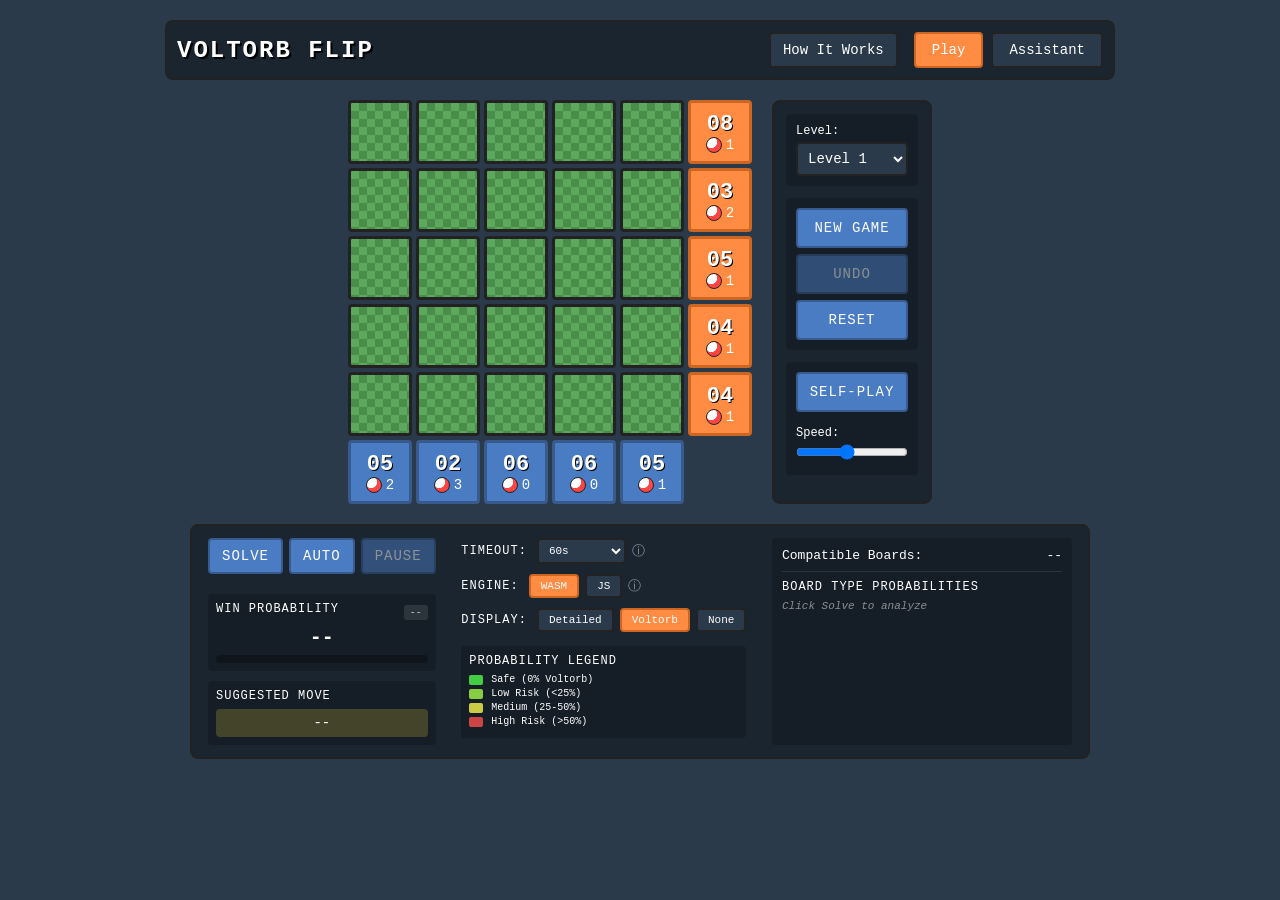
<file: docs/index.html>
<!DOCTYPE html>
<html lang="en">
<head>
    <meta charset="UTF-8">
    <meta name="viewport" content="width=device-width, initial-scale=1.0">
    <title>Voltorb Flip Solver</title>
    <link rel="stylesheet" href="css/style.css">
</head>
<body>
    <div class="container">
        <header>
            <h1>Voltorb Flip</h1>
            <div class="header-right">
                <a href="algorithm.html" class="header-link">How It Works</a>
                <div class="mode-toggle">
                    <button id="playModeBtn" class="mode-btn active">Play</button>
                    <button id="assistantModeBtn" class="mode-btn">Assistant</button>
                </div>
            </div>
        </header>

        <main>
            <div class="game-area">
                <!-- Game Board -->
                <div class="board-container">
                    <div class="board-grid">
                        <!-- 5x5 grid of tiles -->
                        <div class="tiles-area">
                            <!-- Tiles will be generated by JS -->
                        </div>

                        <!-- Column hints (bottom) -->
                        <div class="col-hints">
                            <!-- 5 column hint panels -->
                        </div>
                    </div>

                    <!-- Row hints (right side) -->
                    <div class="row-hints">
                        <!-- 5 row hint panels -->
                    </div>
                </div>

                <!-- Side Panel -->
                <div class="side-panel">
                    <div class="panel-section level-section">
                        <label for="levelSelect">Level:</label>
                        <select id="levelSelect">
                            <option value="1" selected>Level 1</option>
                            <option value="2">Level 2</option>
                            <option value="3">Level 3</option>
                            <option value="4">Level 4</option>
                            <option value="5">Level 5</option>
                            <option value="6">Level 6</option>
                            <option value="7">Level 7</option>
                            <option value="8">Level 8</option>
                        </select>
                    </div>

                    <div class="panel-section controls-section">
                        <button id="newGameAssistantBtn" class="control-btn">New Game</button>
                        <button id="undoBtn" class="control-btn" disabled>Undo</button>
                        <button id="resetBtn" class="control-btn">Reset</button>
                    </div>

                    <div class="panel-section selfplay-controls" style="display: none;">
                        <button id="selfPlayBtn" class="control-btn">Self-Play</button>
                        <div class="speed-control">
                            <label for="speedSlider">Speed:</label>
                            <input type="range" id="speedSlider" min="1" max="10" value="5">
                        </div>
                    </div>

                </div>
            </div>

            <!-- Solver Panel (below board) -->
            <div class="solver-panel">
                <div class="solver-panel-left">
                    <div class="solve-buttons">
                        <button id="solveBtn" class="control-btn solver-btn">Solve</button>
                        <button id="autoSolveBtn" class="control-btn solver-btn">Auto</button>
                        <button id="pauseBtn" class="control-btn solver-btn" disabled>Pause</button>
                    </div>

                    <div class="win-prob-section">
                        <div class="win-prob-header">
                            <div class="win-prob-label">Win Probability</div>
                            <div class="solver-status" id="solverStatus">--</div>
                        </div>
                        <div class="win-prob-value" id="winProbValue">--</div>
                        <div class="win-prob-bar">
                            <div class="win-prob-upper-fill" id="winProbUpperFill"></div>
                            <div class="win-prob-fill" id="winProbFill"></div>
                        </div>
                    </div>

                    <div class="suggestion-section">
                        <div class="suggestion-label">Suggested Move</div>
                        <div class="suggestion-value" id="suggestionValue">--</div>
                    </div>
                </div>

                <div class="solver-panel-center">
                    <div class="solver-settings-row">
                        <span class="prob-toggle-label">Timeout:</span>
                        <select id="timeoutSelect">
                            <option value="5000">5s</option>
                            <option value="10000">10s</option>
                            <option value="30000">30s</option>
                            <option value="60000" selected>60s</option>
                            <option value="120000">120s</option>
                            <option value="600000">No limit</option>
                        </select>
                        <span class="info-tooltip" data-tooltip="Maximum time the solver will search. Longer timeouts may find better moves on complex boards.">&#9432;</span>
                    </div>
                    <div class="backend-toggle">
                        <span class="prob-toggle-label">Engine:</span>
                        <button id="wasmBackendBtn" class="prob-toggle-btn active">WASM</button>
                        <button id="jsBackendBtn" class="prob-toggle-btn">JS</button>
                        <span id="wasmStatus" class="wasm-status"></span>
                        <span class="info-tooltip" data-tooltip="WASM compiles the C++ solver to run in your browser at near-native speed. JS is a pure JavaScript implementation. WASM is faster for most boards.">&#9432;</span>
                    </div>
                    <div class="prob-toggle">
                        <span class="prob-toggle-label">Display:</span>
                        <button id="probDetailedBtn" class="prob-toggle-btn">Detailed</button>
                        <button id="probVoltorbBtn" class="prob-toggle-btn active">Voltorb</button>
                        <button id="probNoneBtn" class="prob-toggle-btn">None</button>
                    </div>
                    <div class="legend-section" id="legendSection">
                        <div class="legend-title">Probability Legend</div>
                        <div class="legend-item">
                            <div class="legend-color safe"></div>
                            <span>Safe (0% Voltorb)</span>
                        </div>
                        <div class="legend-item">
                            <div class="legend-color low-risk"></div>
                            <span>Low Risk (&lt;25%)</span>
                        </div>
                        <div class="legend-item">
                            <div class="legend-color medium-risk"></div>
                            <span>Medium (25-50%)</span>
                        </div>
                        <div class="legend-item">
                            <div class="legend-color high-risk"></div>
                            <span>High Risk (&gt;50%)</span>
                        </div>
                    </div>
                </div>

                <div class="solver-panel-right">
                    <div class="solver-info-row">
                        <span>Compatible Boards:</span>
                        <span id="compatibleCount">--</span>
                    </div>
                    <div class="board-types-container">
                        <div class="board-types-label">Board Type Probabilities</div>
                        <div class="board-types-list" id="boardTypesList">
                            <!-- Board type probabilities will be populated by JS -->
                        </div>
                    </div>
                </div>
            </div>
        </main>

        <!-- Tile Input Modal -->
        <div class="modal" id="tileModal" style="display: none;">
            <div class="modal-content">
                <div class="modal-title">Reveal Tile</div>
                <div class="modal-buttons">
                    <button class="tile-value-btn voltorb" data-value="0">
                        <div class="voltorb-icon"></div>
                    </button>
                    <button class="tile-value-btn one" data-value="1">1</button>
                    <button class="tile-value-btn two" data-value="2">2</button>
                    <button class="tile-value-btn three" data-value="3">3</button>
                </div>
                <button class="modal-cancel" id="modalCancel">Cancel</button>
            </div>
        </div>

        <!-- Hint Edit Modal -->
        <div class="modal" id="hintModal" style="display: none;">
            <div class="modal-content">
                <div class="modal-title">Edit Hint</div>
                <div class="hint-inputs">
                    <div class="hint-input-group">
                        <label>Sum:</label>
                        <input type="number" id="hintSum" min="0" max="15" value="0">
                    </div>
                    <div class="hint-input-group">
                        <label>Voltorbs:</label>
                        <input type="number" id="hintVoltorbs" min="0" max="5" value="0">
                    </div>
                </div>
                <div class="modal-actions">
                    <button class="modal-ok" id="hintOk">OK</button>
                    <button class="modal-cancel" id="hintCancel">Cancel</button>
                </div>
            </div>
        </div>

        <!-- Game Over Modal -->
        <div class="modal" id="gameOverModal" style="display: none;">
            <div class="modal-content game-over">
                <div class="modal-title" id="gameOverTitle">Game Over</div>
                <div class="game-over-message" id="gameOverMessage"></div>
                <button class="control-btn" id="gameOverOk">OK</button>
            </div>
        </div>
    </div>

    <script type="module" src="js/app.js"></script>
</body>
</html>
</file>
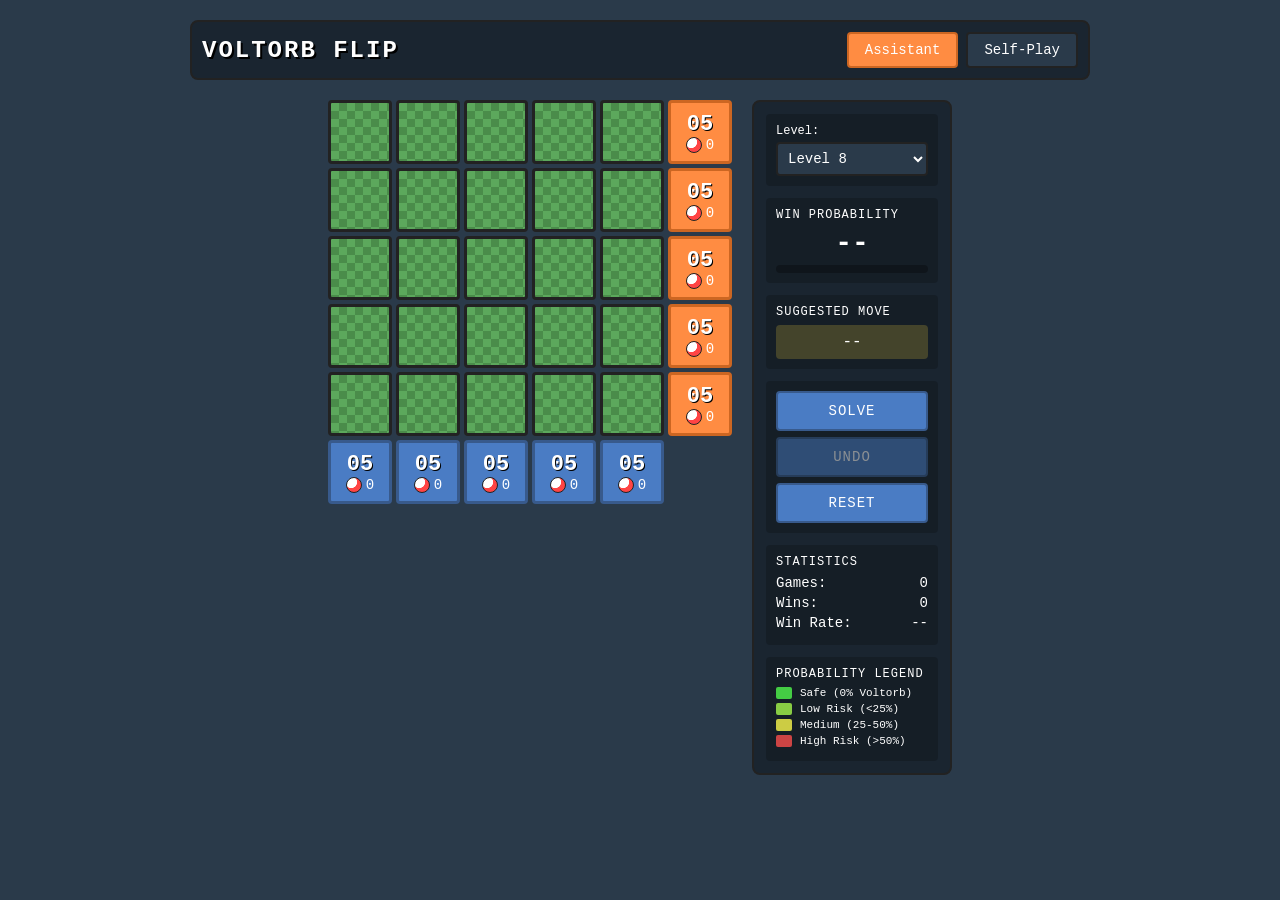
<file: web/index.html>
<!DOCTYPE html>
<html lang="en">
<head>
    <meta charset="UTF-8">
    <meta name="viewport" content="width=device-width, initial-scale=1.0">
    <title>Voltorb Flip Solver</title>
    <link rel="stylesheet" href="css/style.css">
</head>
<body>
    <div class="container">
        <header>
            <h1>Voltorb Flip</h1>
            <div class="mode-toggle">
                <button id="assistantModeBtn" class="mode-btn active">Assistant</button>
                <button id="selfPlayModeBtn" class="mode-btn">Self-Play</button>
            </div>
        </header>

        <main>
            <div class="game-area">
                <!-- Game Board -->
                <div class="board-container">
                    <div class="board-grid">
                        <!-- 5x5 grid of tiles -->
                        <div class="tiles-area">
                            <!-- Tiles will be generated by JS -->
                        </div>

                        <!-- Column hints (bottom) -->
                        <div class="col-hints">
                            <!-- 5 column hint panels -->
                        </div>
                    </div>

                    <!-- Row hints (right side) -->
                    <div class="row-hints">
                        <!-- 5 row hint panels -->
                    </div>
                </div>

                <!-- Side Panel -->
                <div class="side-panel">
                    <div class="panel-section level-section">
                        <label for="levelSelect">Level:</label>
                        <select id="levelSelect">
                            <option value="1">Level 1</option>
                            <option value="2">Level 2</option>
                            <option value="3">Level 3</option>
                            <option value="4">Level 4</option>
                            <option value="5">Level 5</option>
                            <option value="6">Level 6</option>
                            <option value="7">Level 7</option>
                            <option value="8" selected>Level 8</option>
                        </select>
                    </div>

                    <div class="panel-section win-prob-section">
                        <div class="win-prob-label">Win Probability</div>
                        <div class="win-prob-value" id="winProbValue">--</div>
                        <div class="win-prob-bar">
                            <div class="win-prob-fill" id="winProbFill"></div>
                        </div>
                    </div>

                    <div class="panel-section suggestion-section">
                        <div class="suggestion-label">Suggested Move</div>
                        <div class="suggestion-value" id="suggestionValue">--</div>
                    </div>

                    <div class="panel-section controls-section">
                        <button id="solveBtn" class="control-btn">Solve</button>
                        <button id="undoBtn" class="control-btn" disabled>Undo</button>
                        <button id="resetBtn" class="control-btn">Reset</button>
                    </div>

                    <div class="panel-section selfplay-controls" style="display: none;">
                        <button id="newGameBtn" class="control-btn">New Game</button>
                        <button id="playPauseBtn" class="control-btn">Play</button>
                        <div class="speed-control">
                            <label for="speedSlider">Speed:</label>
                            <input type="range" id="speedSlider" min="1" max="10" value="5">
                        </div>
                    </div>

                    <div class="panel-section stats-section">
                        <div class="stats-label">Statistics</div>
                        <div class="stats-row">
                            <span>Games:</span>
                            <span id="gamesPlayed">0</span>
                        </div>
                        <div class="stats-row">
                            <span>Wins:</span>
                            <span id="gamesWon">0</span>
                        </div>
                        <div class="stats-row">
                            <span>Win Rate:</span>
                            <span id="winRate">--</span>
                        </div>
                    </div>

                    <div class="panel-section legend-section">
                        <div class="legend-title">Probability Legend</div>
                        <div class="legend-item">
                            <div class="legend-color safe"></div>
                            <span>Safe (0% Voltorb)</span>
                        </div>
                        <div class="legend-item">
                            <div class="legend-color low-risk"></div>
                            <span>Low Risk (&lt;25%)</span>
                        </div>
                        <div class="legend-item">
                            <div class="legend-color medium-risk"></div>
                            <span>Medium (25-50%)</span>
                        </div>
                        <div class="legend-item">
                            <div class="legend-color high-risk"></div>
                            <span>High Risk (&gt;50%)</span>
                        </div>
                    </div>
                </div>
            </div>
        </main>

        <!-- Tile Input Modal -->
        <div class="modal" id="tileModal" style="display: none;">
            <div class="modal-content">
                <div class="modal-title">Reveal Tile</div>
                <div class="modal-buttons">
                    <button class="tile-value-btn voltorb" data-value="0">
                        <div class="voltorb-icon"></div>
                    </button>
                    <button class="tile-value-btn one" data-value="1">1</button>
                    <button class="tile-value-btn two" data-value="2">2</button>
                    <button class="tile-value-btn three" data-value="3">3</button>
                </div>
                <button class="modal-cancel" id="modalCancel">Cancel</button>
            </div>
        </div>

        <!-- Hint Edit Modal -->
        <div class="modal" id="hintModal" style="display: none;">
            <div class="modal-content">
                <div class="modal-title">Edit Hint</div>
                <div class="hint-inputs">
                    <div class="hint-input-group">
                        <label>Sum:</label>
                        <input type="number" id="hintSum" min="0" max="15" value="0">
                    </div>
                    <div class="hint-input-group">
                        <label>Voltorbs:</label>
                        <input type="number" id="hintVoltorbs" min="0" max="5" value="0">
                    </div>
                </div>
                <div class="modal-actions">
                    <button class="modal-ok" id="hintOk">OK</button>
                    <button class="modal-cancel" id="hintCancel">Cancel</button>
                </div>
            </div>
        </div>

        <!-- Game Over Modal -->
        <div class="modal" id="gameOverModal" style="display: none;">
            <div class="modal-content game-over">
                <div class="modal-title" id="gameOverTitle">Game Over</div>
                <div class="game-over-message" id="gameOverMessage"></div>
                <button class="control-btn" id="gameOverOk">OK</button>
            </div>
        </div>
    </div>

    <script type="module" src="js/app.js"></script>
</body>
</html>
</file>
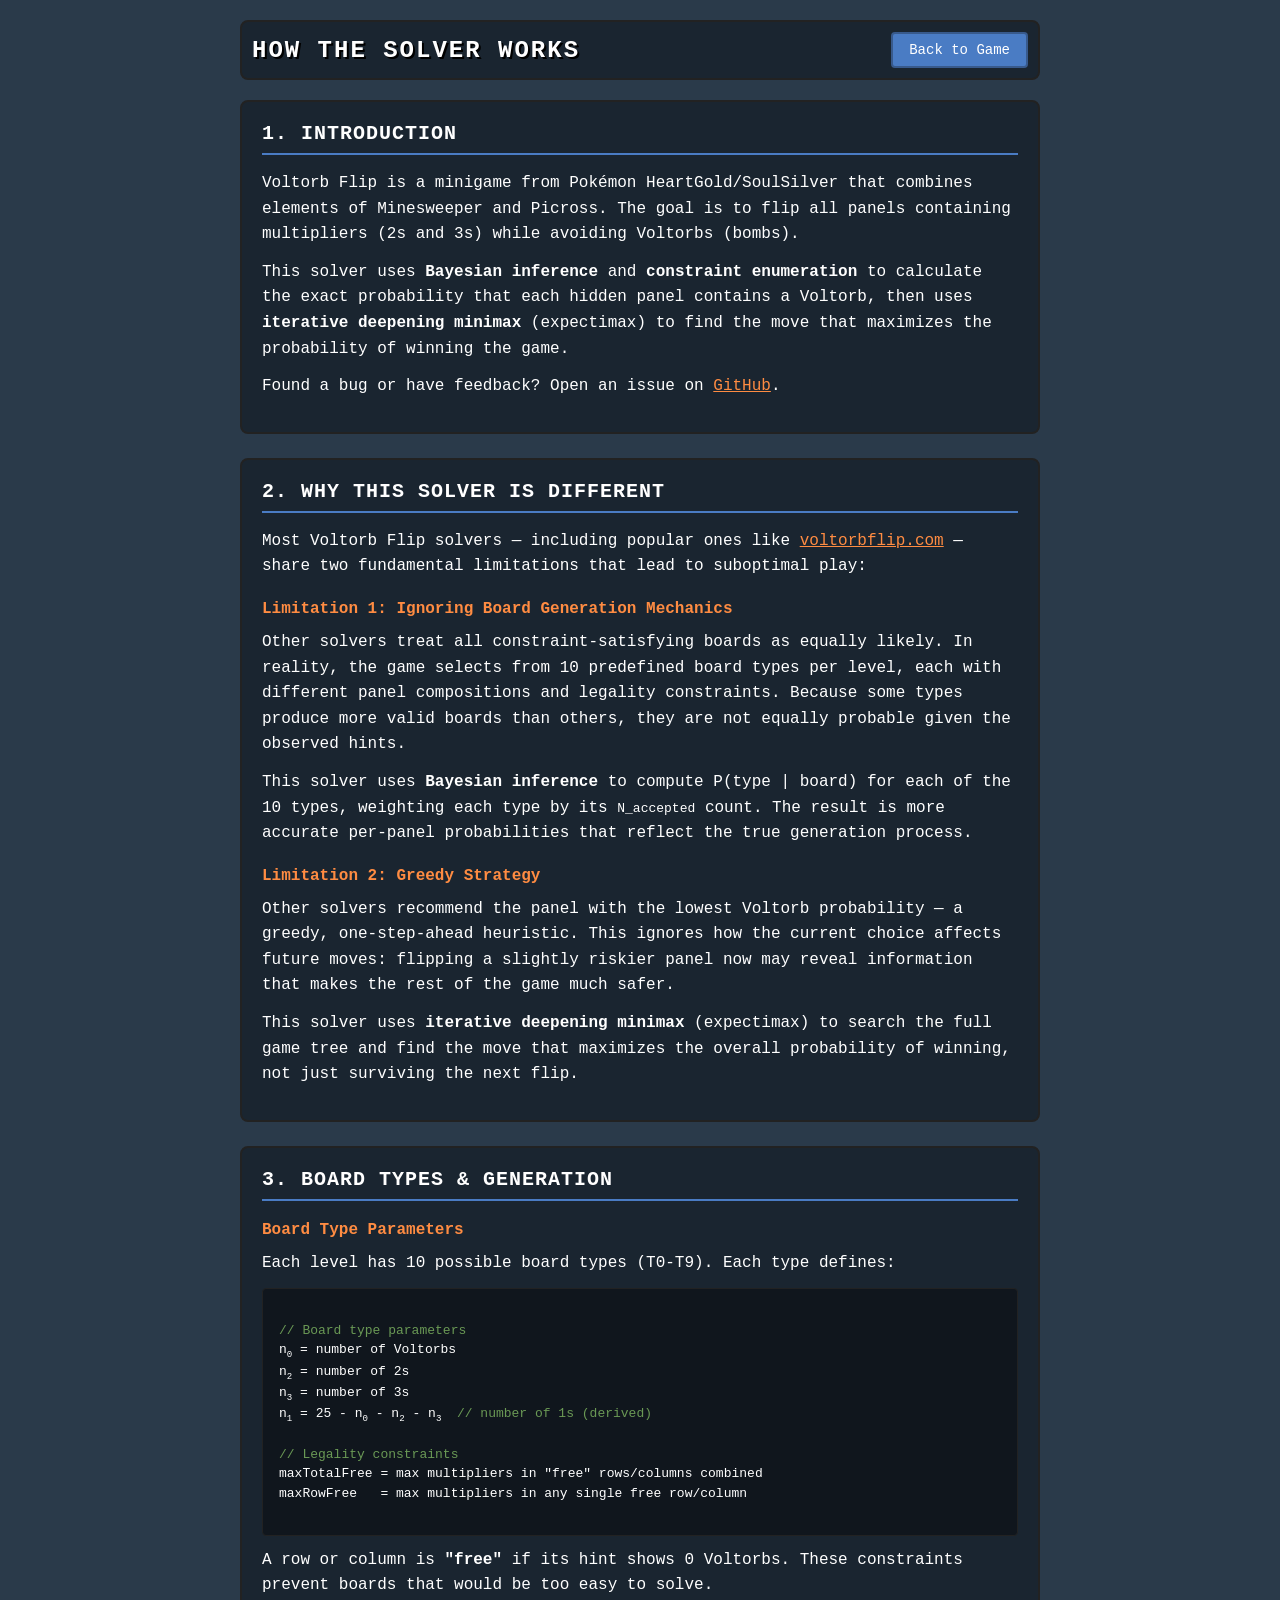
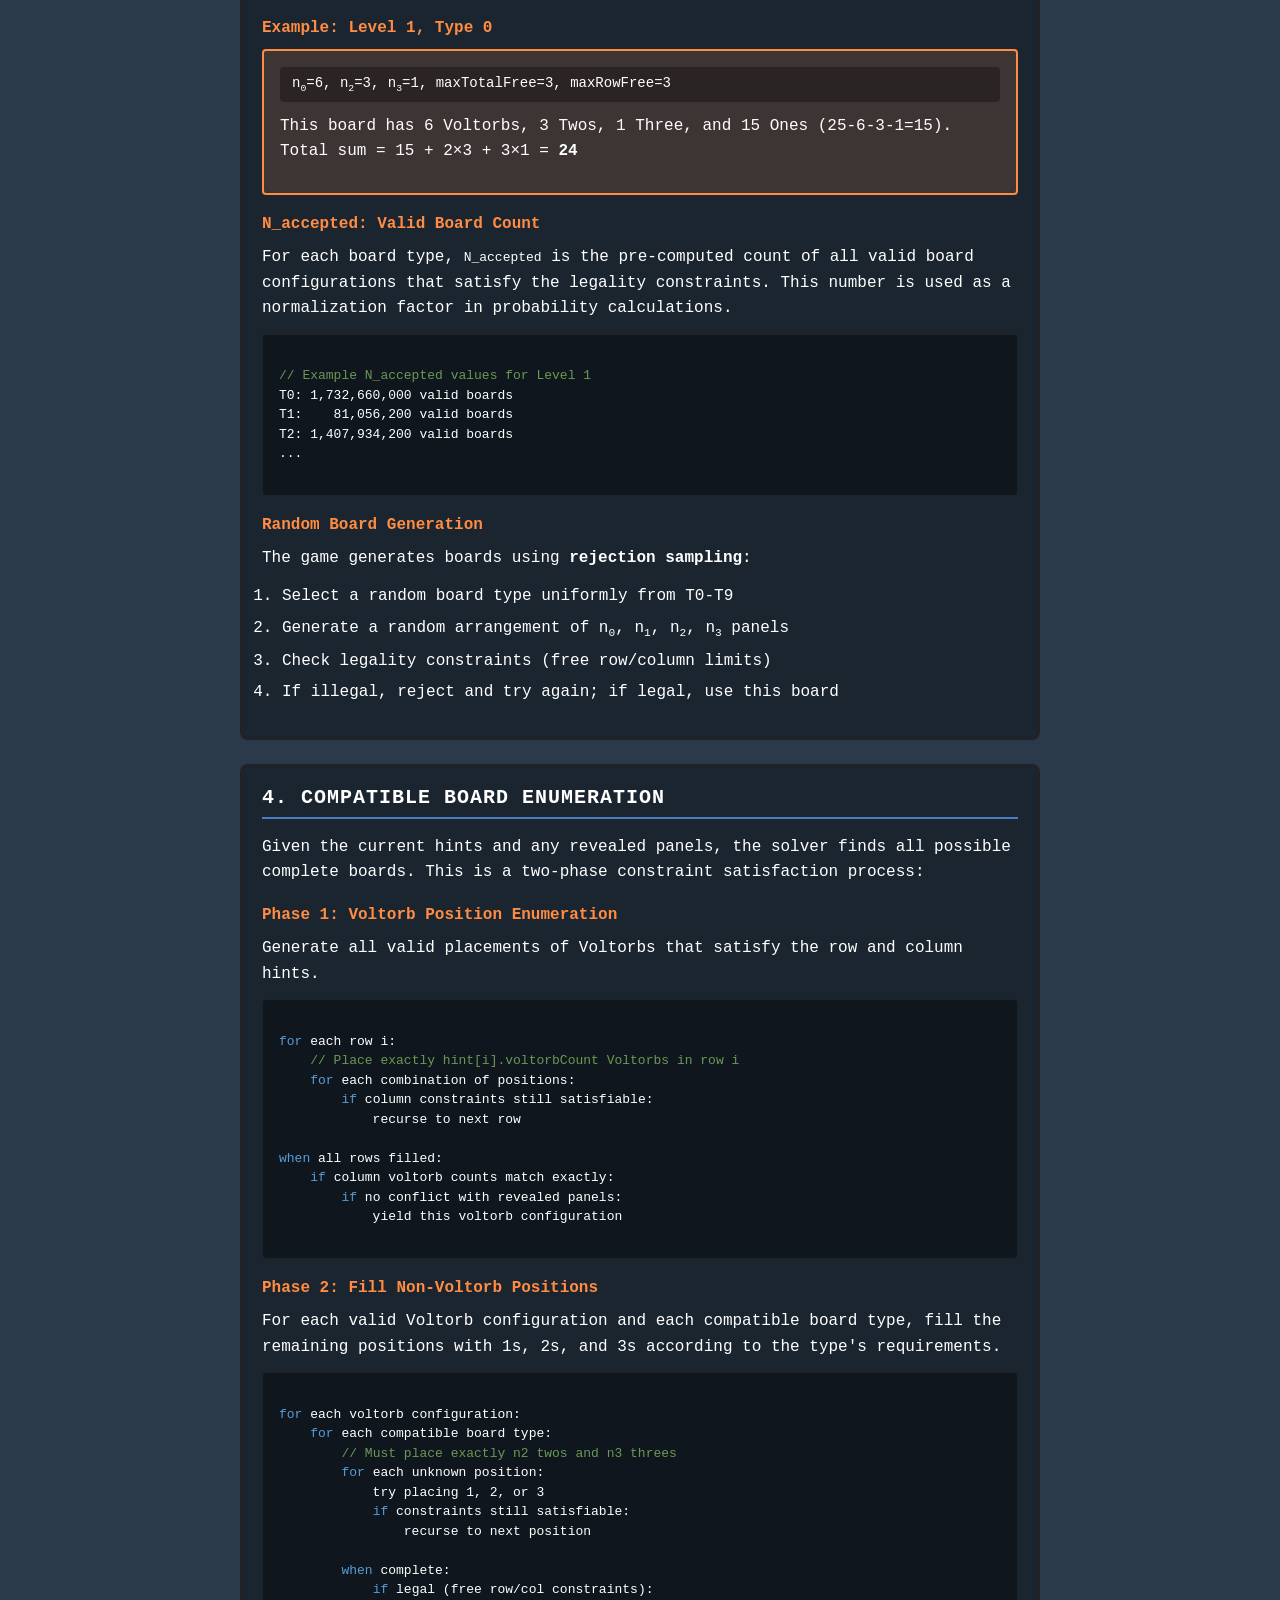
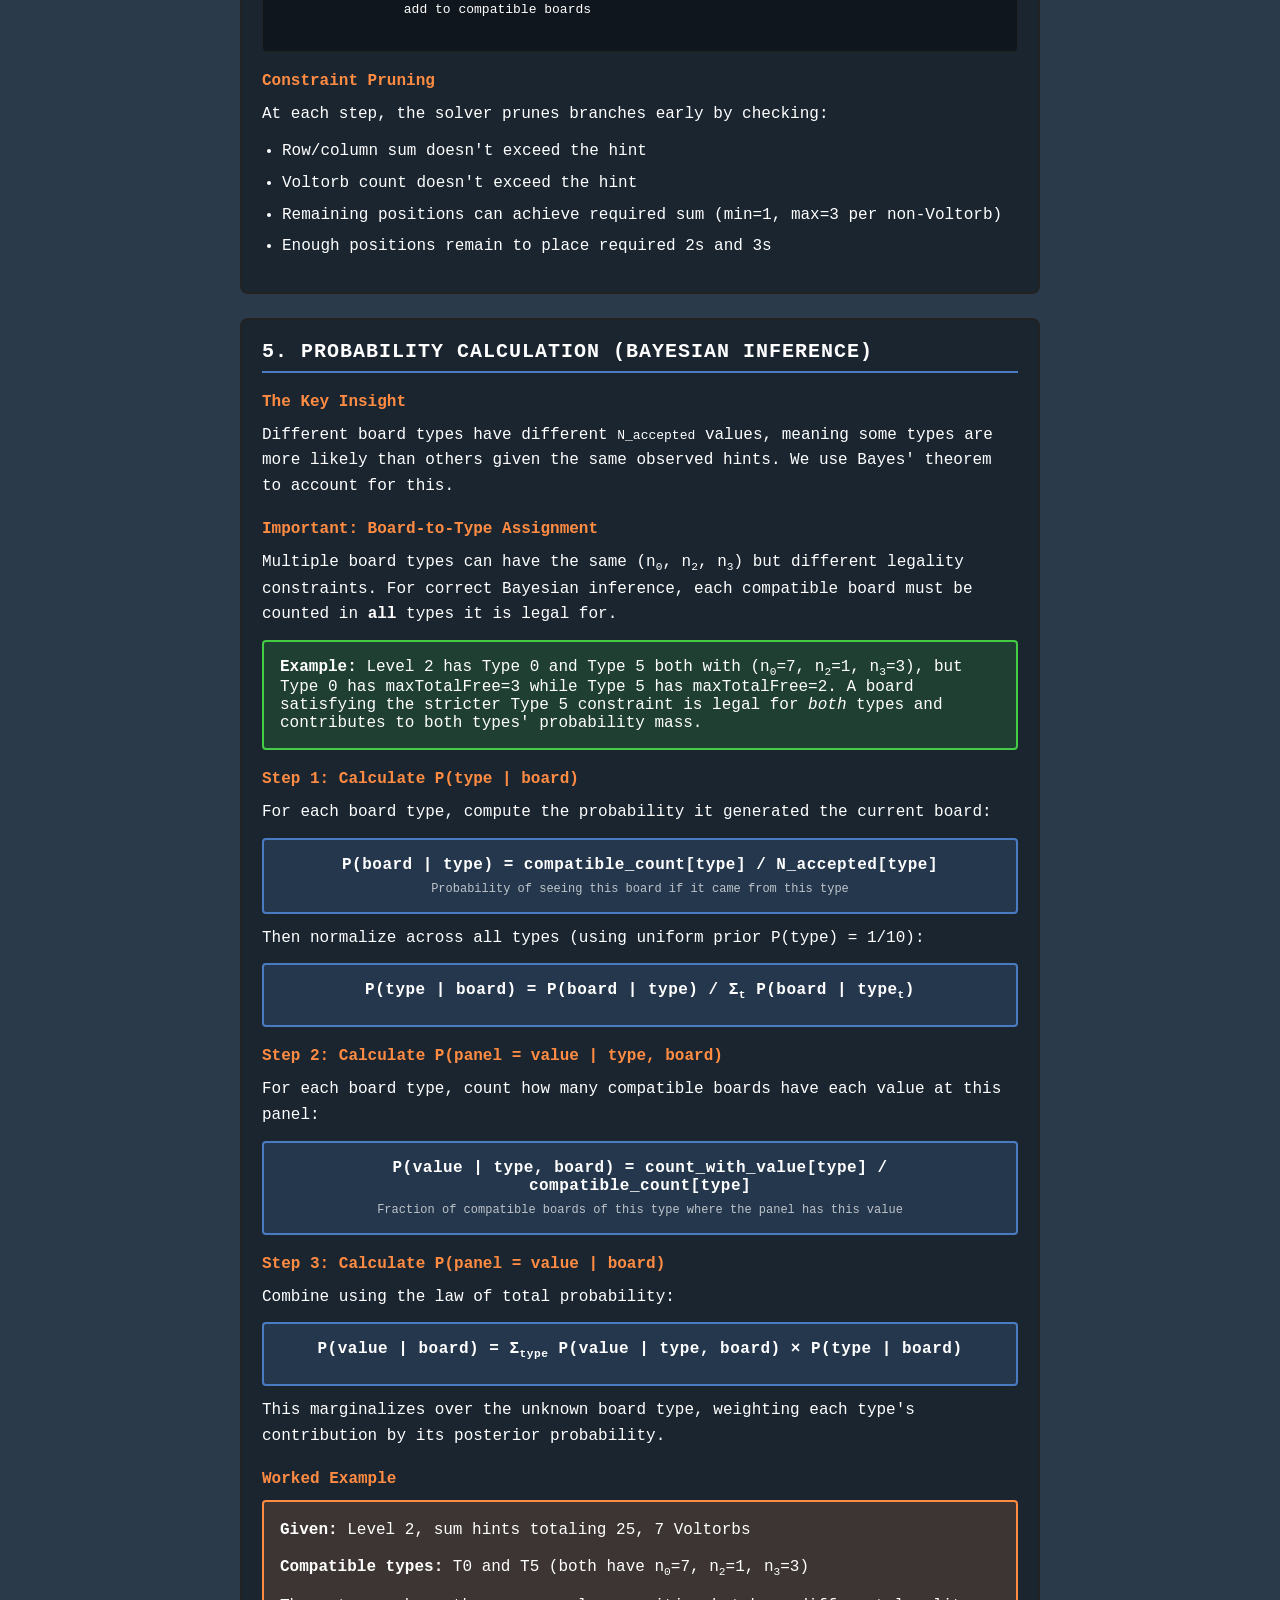
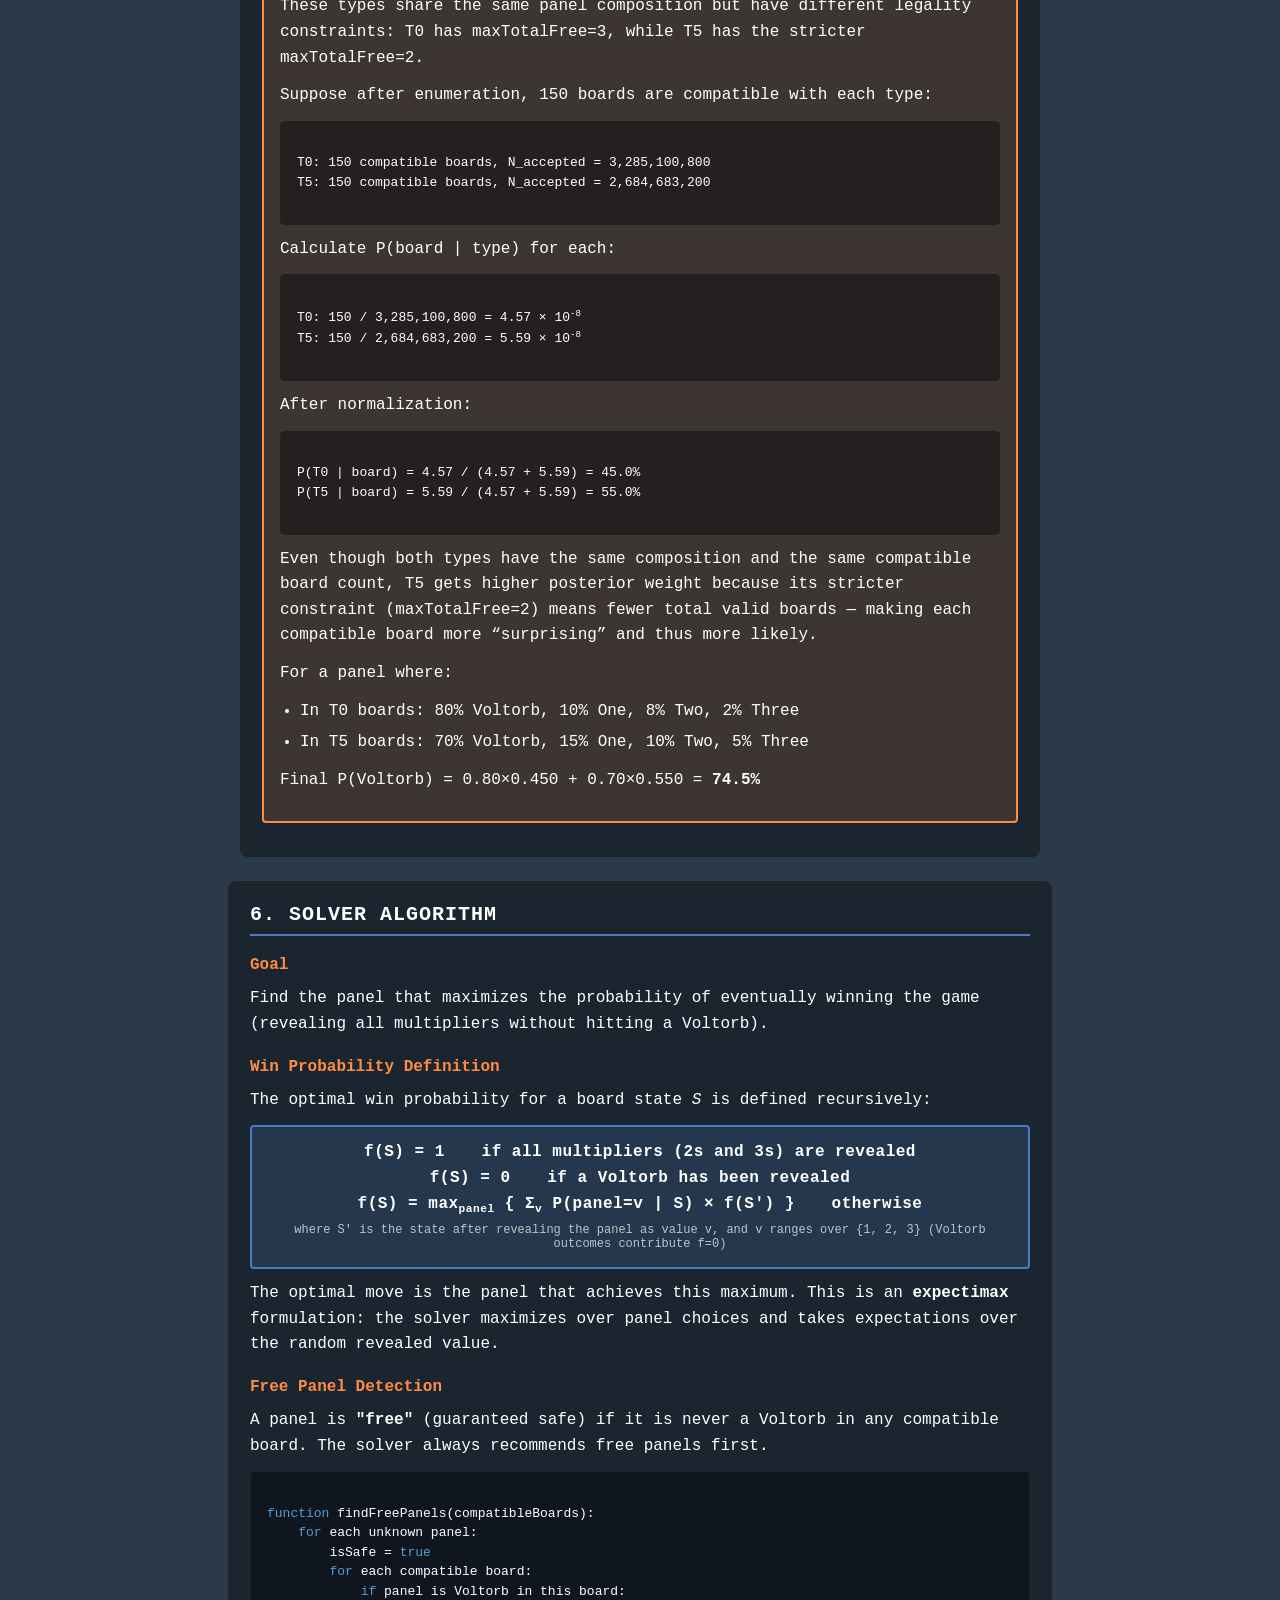
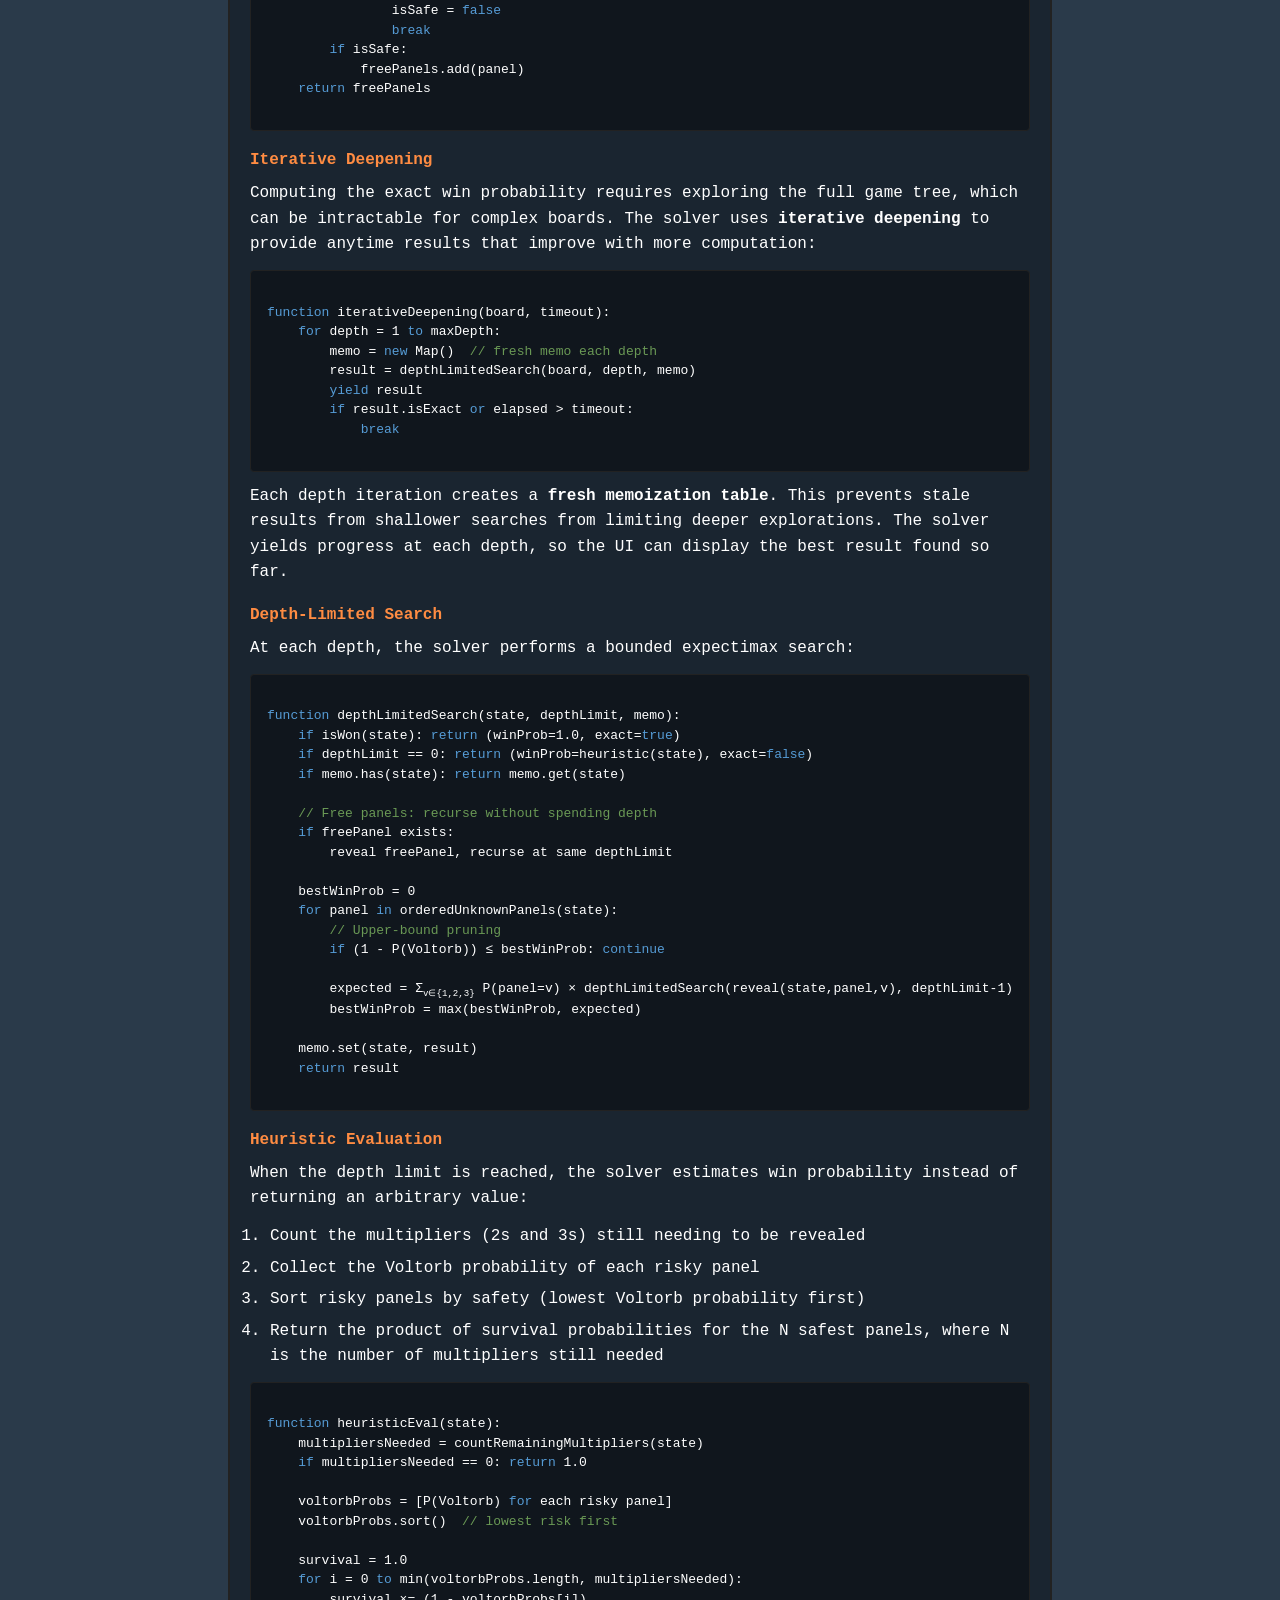
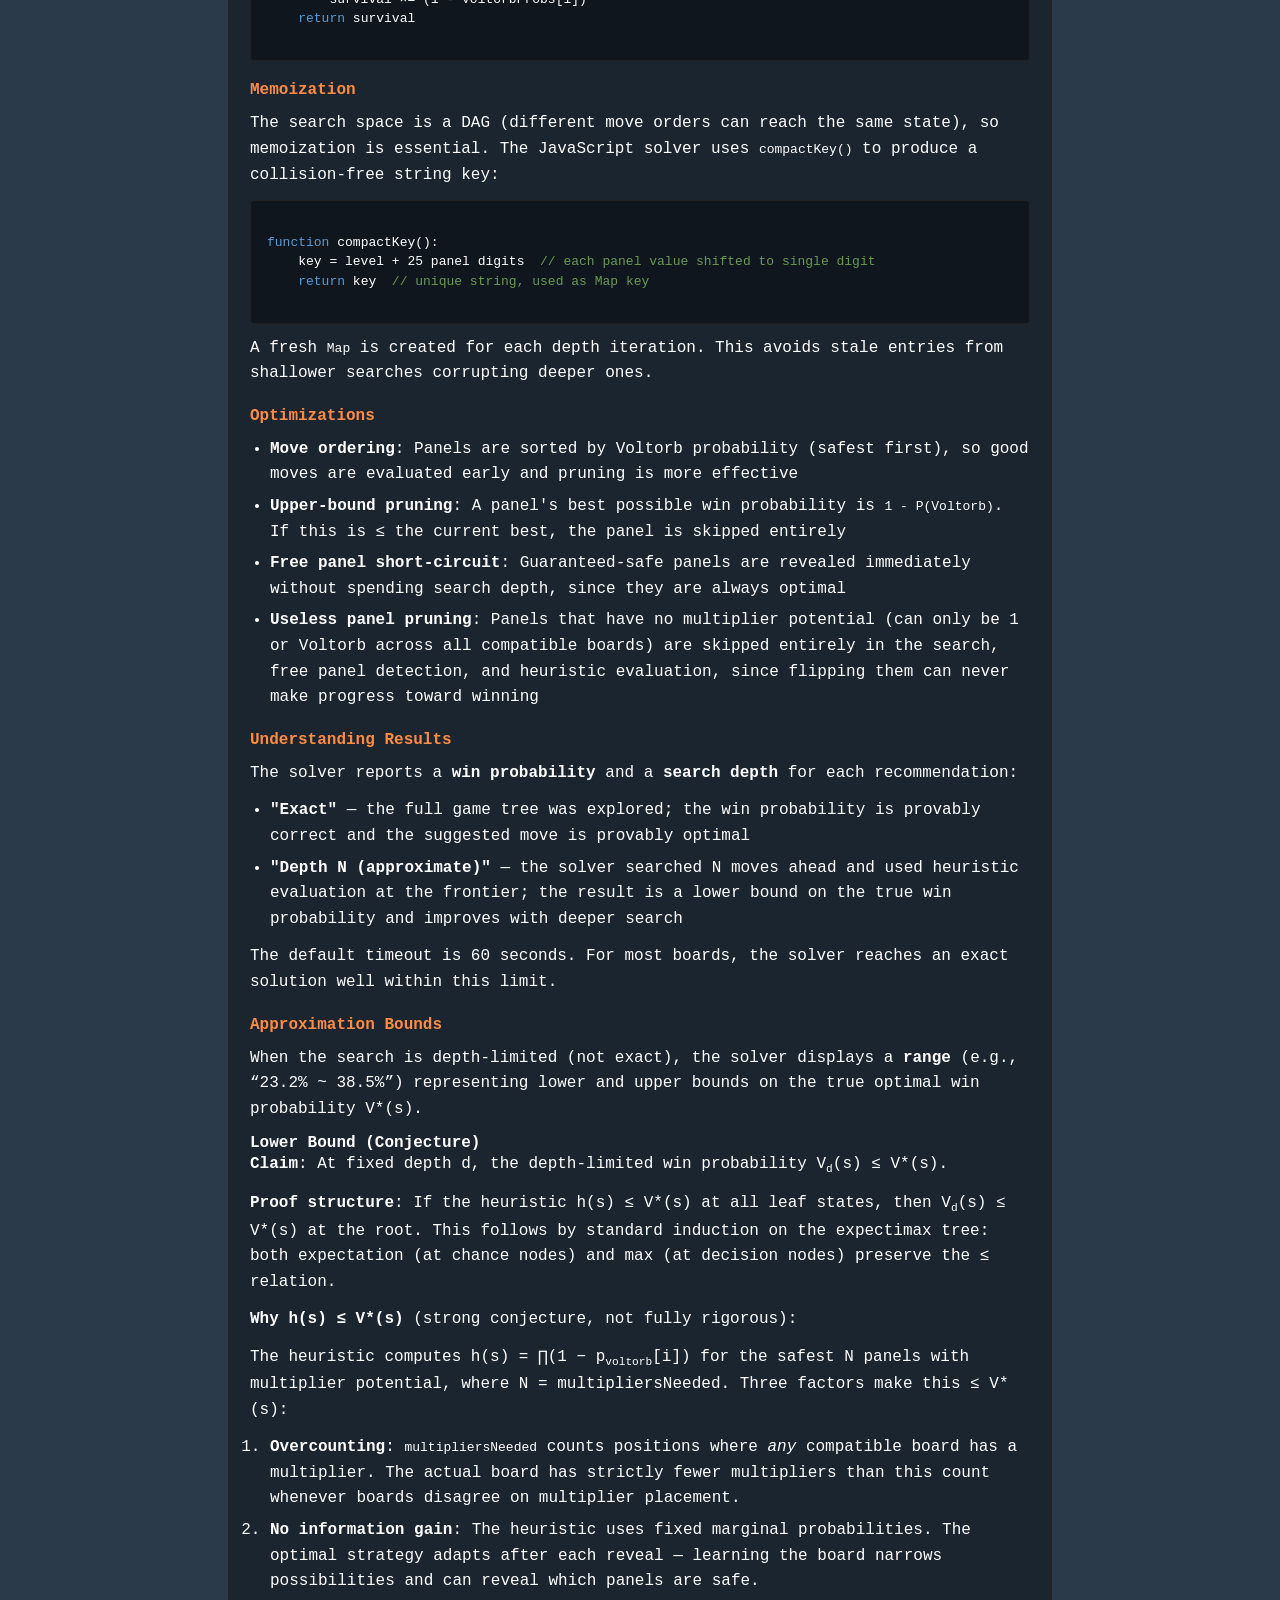
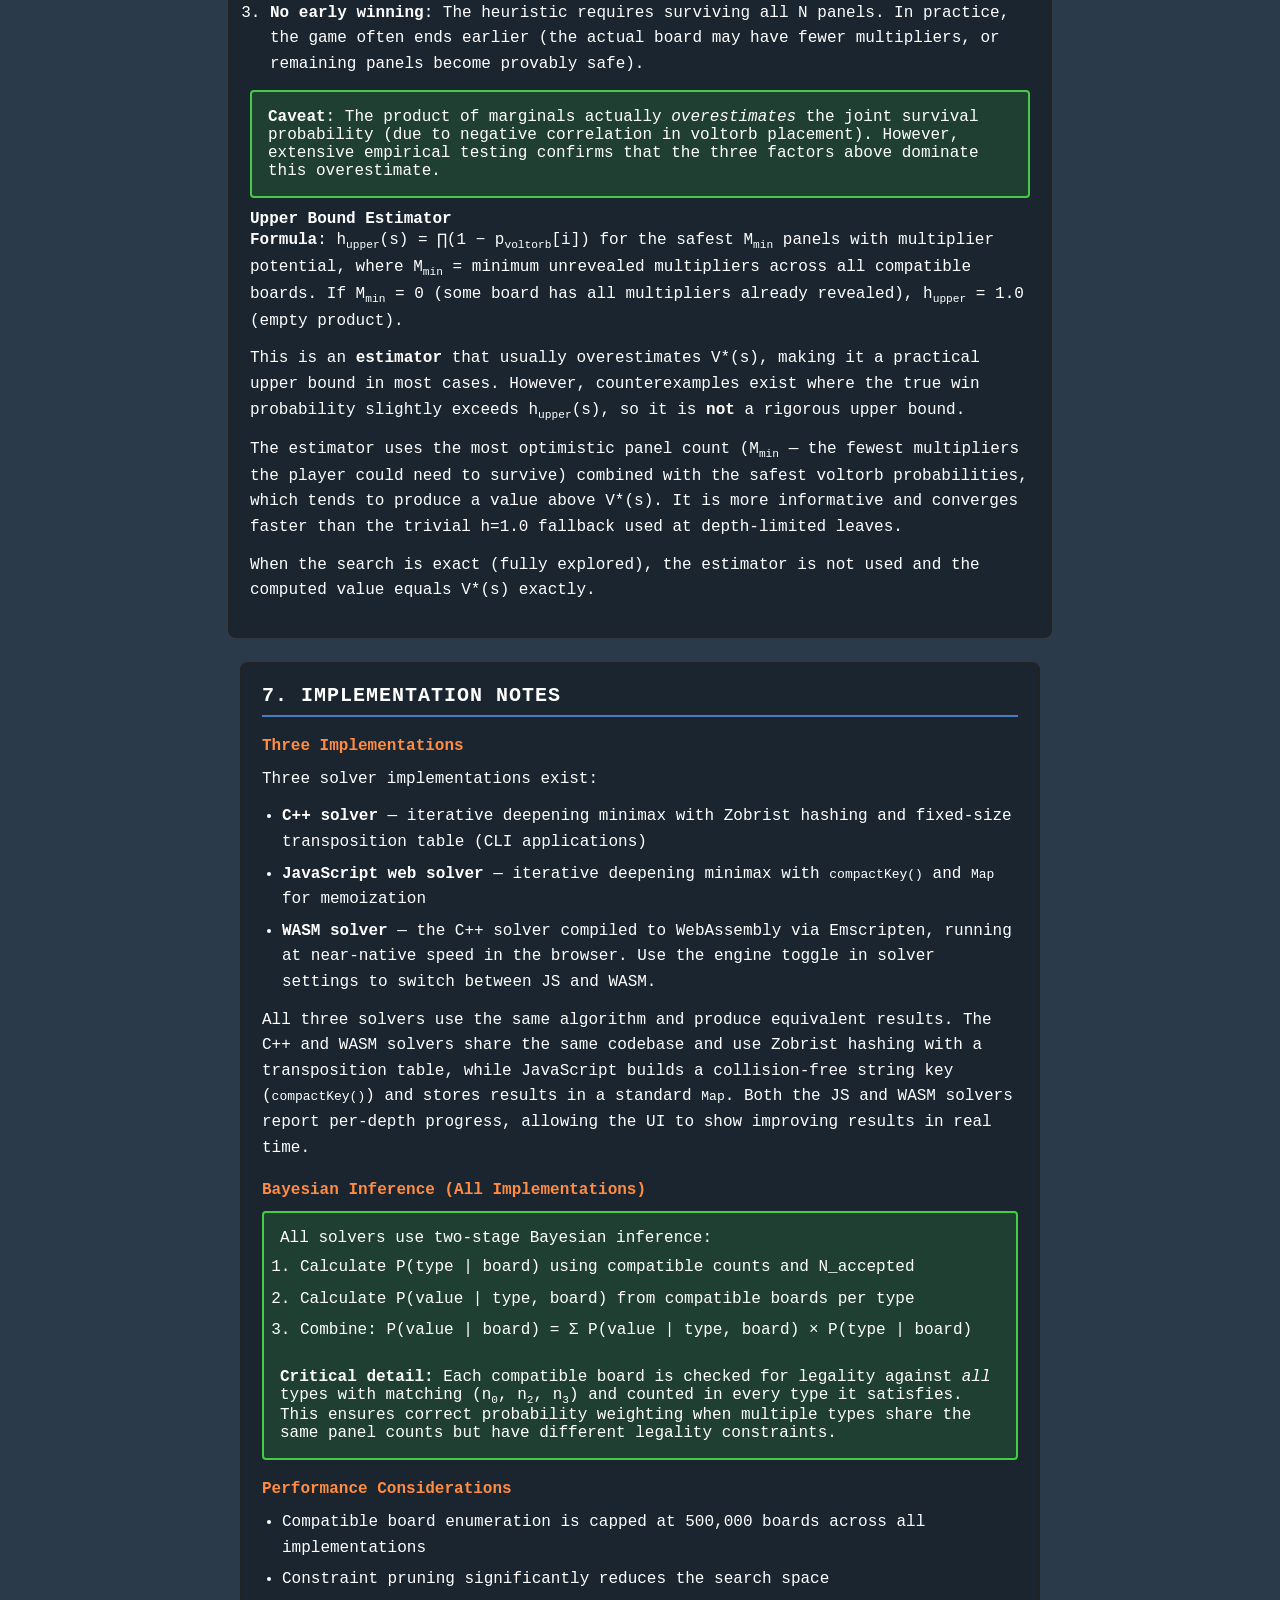
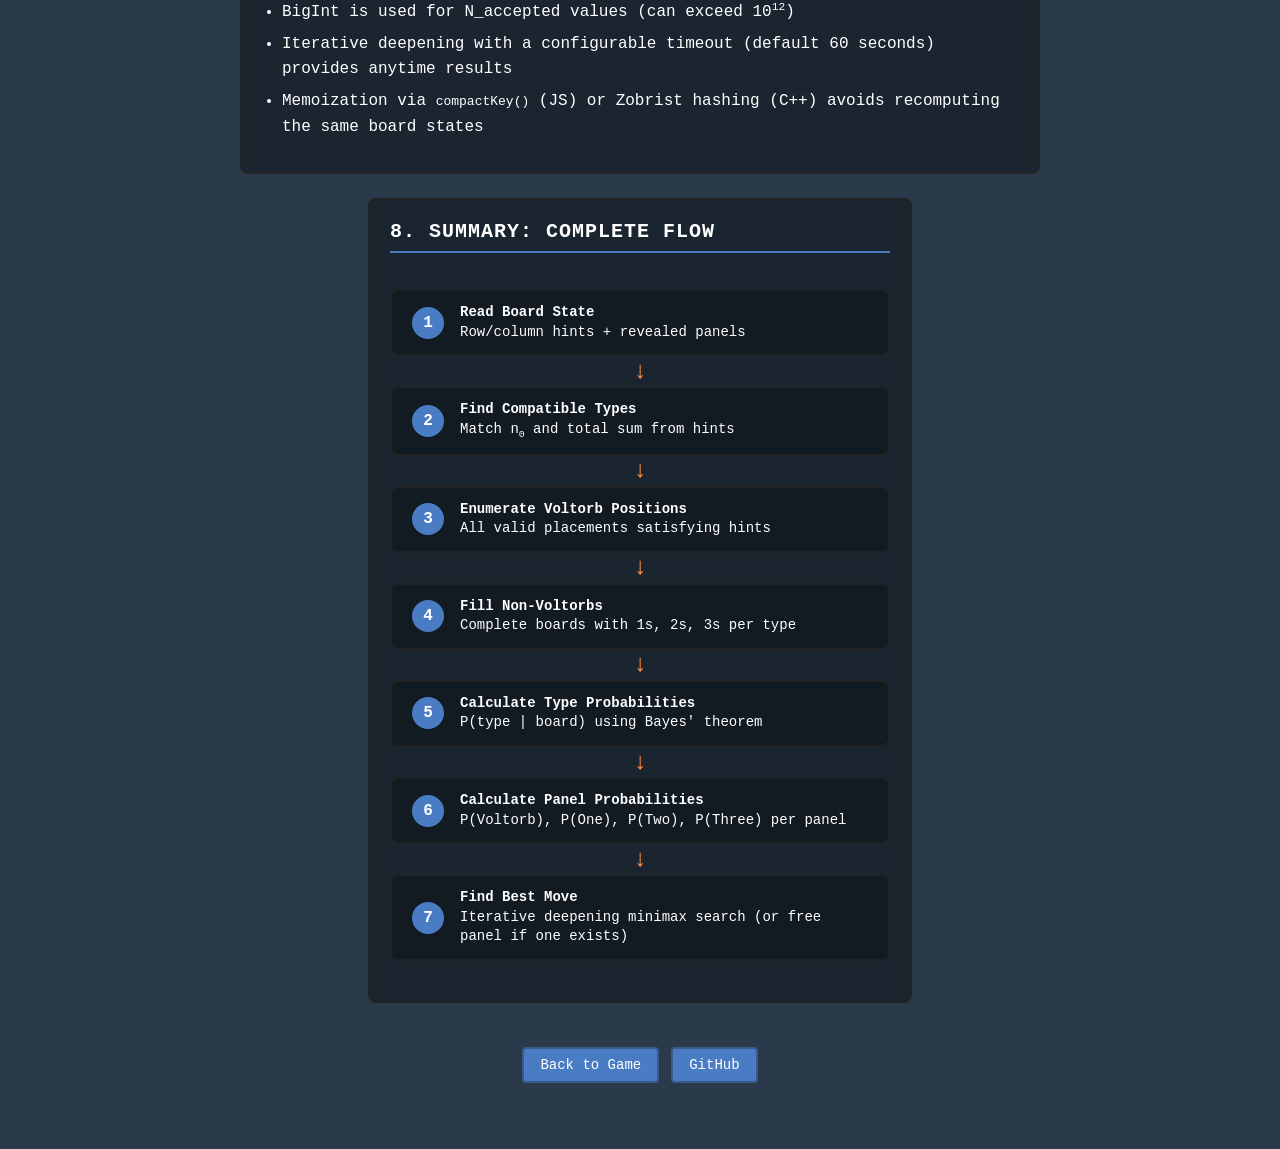
<file: docs/algorithm.html>
<!DOCTYPE html>
<html lang="en">
<head>
    <meta charset="UTF-8">
    <meta name="viewport" content="width=device-width, initial-scale=1.0">
    <title>How the Solver Works - Voltorb Flip</title>
    <link rel="stylesheet" href="css/style.css">
    <link rel="stylesheet" href="css/docs.css">
</head>
<body>
    <div class="container docs-container">
        <header>
            <h1>How the Solver Works</h1>
            <div class="nav-links">
                <a href="index.html" class="nav-btn">Back to Game</a>
            </div>
        </header>

        <main class="docs-content">
            <!-- Introduction -->
            <section class="docs-section">
                <h2>1. Introduction</h2>
                <p>
                    Voltorb Flip is a minigame from Pokémon HeartGold/SoulSilver that combines
                    elements of Minesweeper and Picross. The goal is to flip all panels containing
                    multipliers (2s and 3s) while avoiding Voltorbs (bombs).
                </p>
                <p>
                    This solver uses <strong>Bayesian inference</strong> and <strong>constraint enumeration</strong>
                    to calculate the exact probability that each hidden panel contains a Voltorb,
                    then uses <strong>iterative deepening minimax</strong> (expectimax) to find the
                    move that maximizes the probability of winning the game.
                </p>
                <p>
                    Found a bug or have feedback? Open an issue on
                    <a href="https://github.com/GimmyTomas/voltorb-flip" target="_blank" rel="noopener" style="color: var(--hint-orange);">GitHub</a>.
                </p>
            </section>

            <!-- Why This Solver Is Different -->
            <section class="docs-section">
                <h2>2. Why This Solver Is Different</h2>
                <p>
                    Most Voltorb Flip solvers &mdash; including popular ones like
                    <a href="http://www.voltorbflip.com" target="_blank" rel="noopener" style="color: var(--hint-orange);">voltorbflip.com</a>
                    &mdash; share two fundamental limitations that lead to suboptimal play:
                </p>

                <h3>Limitation 1: Ignoring Board Generation Mechanics</h3>
                <p>
                    Other solvers treat all constraint-satisfying boards as equally likely.
                    In reality, the game selects from 10 predefined board types per level,
                    each with different panel compositions and legality constraints. Because
                    some types produce more valid boards than others, they are not equally
                    probable given the observed hints.
                </p>
                <p>
                    This solver uses <strong>Bayesian inference</strong> to compute
                    P(type&nbsp;|&nbsp;board) for each of the 10 types, weighting each
                    type by its <code>N_accepted</code> count. The result is more accurate
                    per-panel probabilities that reflect the true generation process.
                </p>

                <h3>Limitation 2: Greedy Strategy</h3>
                <p>
                    Other solvers recommend the panel with the lowest Voltorb probability
                    &mdash; a greedy, one-step-ahead heuristic. This ignores how the current
                    choice affects future moves: flipping a slightly riskier panel now may
                    reveal information that makes the rest of the game much safer.
                </p>
                <p>
                    This solver uses <strong>iterative deepening minimax</strong> (expectimax)
                    to search the full game tree and find the move that maximizes the overall
                    probability of winning, not just surviving the next flip.
                </p>
            </section>

            <!-- Board Types & Generation -->
            <section class="docs-section">
                <h2>3. Board Types & Generation</h2>

                <h3>Board Type Parameters</h3>
                <p>
                    Each level has 10 possible board types (T0-T9). Each type defines:
                </p>
                <div class="code-block">
<span class="code-comment">// Board type parameters</span>
n<sub>0</sub> = number of Voltorbs
n<sub>2</sub> = number of 2s
n<sub>3</sub> = number of 3s
n<sub>1</sub> = 25 - n<sub>0</sub> - n<sub>2</sub> - n<sub>3</sub>  <span class="code-comment">// number of 1s (derived)</span>

<span class="code-comment">// Legality constraints</span>
maxTotalFree = max multipliers in "free" rows/columns combined
maxRowFree   = max multipliers in any single free row/column
                </div>
                <p>
                    A row or column is <strong>"free"</strong> if its hint shows 0 Voltorbs.
                    These constraints prevent boards that would be too easy to solve.
                </p>

                <h3>Example: Level 1, Type 0</h3>
                <div class="example-box">
                    <div class="example-params">
                        n<sub>0</sub>=6, n<sub>2</sub>=3, n<sub>3</sub>=1, maxTotalFree=3, maxRowFree=3
                    </div>
                    <p>
                        This board has 6 Voltorbs, 3 Twos, 1 Three, and 15 Ones (25-6-3-1=15).<br>
                        Total sum = 15 + 2&times;3 + 3&times;1 = <strong>24</strong>
                    </p>
                </div>

                <h3>N_accepted: Valid Board Count</h3>
                <p>
                    For each board type, <code>N_accepted</code> is the pre-computed count of all
                    valid board configurations that satisfy the legality constraints. This number
                    is used as a normalization factor in probability calculations.
                </p>
                <div class="code-block">
<span class="code-comment">// Example N_accepted values for Level 1</span>
T0: 1,732,660,000 valid boards
T1:    81,056,200 valid boards
T2: 1,407,934,200 valid boards
...
                </div>

                <h3>Random Board Generation</h3>
                <p>
                    The game generates boards using <strong>rejection sampling</strong>:
                </p>
                <ol>
                    <li>Select a random board type uniformly from T0-T9</li>
                    <li>Generate a random arrangement of n<sub>0</sub>, n<sub>1</sub>, n<sub>2</sub>, n<sub>3</sub> panels</li>
                    <li>Check legality constraints (free row/column limits)</li>
                    <li>If illegal, reject and try again; if legal, use this board</li>
                </ol>
            </section>

            <!-- Compatible Board Enumeration -->
            <section class="docs-section">
                <h2>4. Compatible Board Enumeration</h2>
                <p>
                    Given the current hints and any revealed panels, the solver finds all possible
                    complete boards. This is a two-phase constraint satisfaction process:
                </p>

                <h3>Phase 1: Voltorb Position Enumeration</h3>
                <p>
                    Generate all valid placements of Voltorbs that satisfy the row and column hints.
                </p>
                <div class="code-block">
<span class="code-keyword">for</span> each row i:
    <span class="code-comment">// Place exactly hint[i].voltorbCount Voltorbs in row i</span>
    <span class="code-keyword">for</span> each combination of positions:
        <span class="code-keyword">if</span> column constraints still satisfiable:
            recurse to next row

<span class="code-keyword">when</span> all rows filled:
    <span class="code-keyword">if</span> column voltorb counts match exactly:
        <span class="code-keyword">if</span> no conflict with revealed panels:
            yield this voltorb configuration
                </div>

                <h3>Phase 2: Fill Non-Voltorb Positions</h3>
                <p>
                    For each valid Voltorb configuration and each compatible board type, fill the
                    remaining positions with 1s, 2s, and 3s according to the type's requirements.
                </p>
                <div class="code-block">
<span class="code-keyword">for</span> each voltorb configuration:
    <span class="code-keyword">for</span> each compatible board type:
        <span class="code-comment">// Must place exactly n2 twos and n3 threes</span>
        <span class="code-keyword">for</span> each unknown position:
            try placing 1, 2, or 3
            <span class="code-keyword">if</span> constraints still satisfiable:
                recurse to next position

        <span class="code-keyword">when</span> complete:
            <span class="code-keyword">if</span> legal (free row/col constraints):
                add to compatible boards
                </div>

                <h3>Constraint Pruning</h3>
                <p>
                    At each step, the solver prunes branches early by checking:
                </p>
                <ul>
                    <li>Row/column sum doesn't exceed the hint</li>
                    <li>Voltorb count doesn't exceed the hint</li>
                    <li>Remaining positions can achieve required sum (min=1, max=3 per non-Voltorb)</li>
                    <li>Enough positions remain to place required 2s and 3s</li>
                </ul>
            </section>

            <!-- Probability Calculation -->
            <section class="docs-section">
                <h2>5. Probability Calculation (Bayesian Inference)</h2>

                <h3>The Key Insight</h3>
                <p>
                    Different board types have different <code>N_accepted</code> values, meaning
                    some types are more likely than others given the same observed hints. We use
                    Bayes' theorem to account for this.
                </p>

                <h3>Important: Board-to-Type Assignment</h3>
                <p>
                    Multiple board types can have the same (n<sub>0</sub>, n<sub>2</sub>, n<sub>3</sub>)
                    but different legality constraints. For correct Bayesian inference, each compatible
                    board must be counted in <strong>all</strong> types it is legal for.
                </p>
                <div class="note-box">
                    <strong>Example:</strong> Level 2 has Type 0 and Type 5 both with (n<sub>0</sub>=7, n<sub>2</sub>=1, n<sub>3</sub>=3),
                    but Type 0 has maxTotalFree=3 while Type 5 has maxTotalFree=2. A board satisfying the
                    stricter Type 5 constraint is legal for <em>both</em> types and contributes to both
                    types' probability mass.
                </div>

                <h3>Step 1: Calculate P(type | board)</h3>
                <p>
                    For each board type, compute the probability it generated the current board:
                </p>
                <div class="formula-box">
                    <div class="formula">
                        P(board | type) = compatible_count[type] / N_accepted[type]
                    </div>
                    <div class="formula-desc">
                        Probability of seeing this board if it came from this type
                    </div>
                </div>
                <p>
                    Then normalize across all types (using uniform prior P(type) = 1/10):
                </p>
                <div class="formula-box">
                    <div class="formula">
                        P(type | board) = P(board | type) / &Sigma;<sub>t</sub> P(board | type<sub>t</sub>)
                    </div>
                </div>

                <h3>Step 2: Calculate P(panel = value | type, board)</h3>
                <p>
                    For each board type, count how many compatible boards have each value at this panel:
                </p>
                <div class="formula-box">
                    <div class="formula">
                        P(value | type, board) = count_with_value[type] / compatible_count[type]
                    </div>
                    <div class="formula-desc">
                        Fraction of compatible boards of this type where the panel has this value
                    </div>
                </div>

                <h3>Step 3: Calculate P(panel = value | board)</h3>
                <p>
                    Combine using the law of total probability:
                </p>
                <div class="formula-box">
                    <div class="formula">
                        P(value | board) = &Sigma;<sub>type</sub> P(value | type, board) &times; P(type | board)
                    </div>
                </div>
                <p>
                    This marginalizes over the unknown board type, weighting each type's contribution
                    by its posterior probability.
                </p>

                <h3>Worked Example</h3>
                <div class="example-box">
                    <p><strong>Given:</strong> Level 2, sum hints totaling 25, 7 Voltorbs</p>
                    <p><strong>Compatible types:</strong> T0 and T5 (both have n<sub>0</sub>=7, n<sub>2</sub>=1, n<sub>3</sub>=3)</p>
                    <p>
                        These types share the same panel composition but have different legality constraints:
                        T0 has maxTotalFree=3, while T5 has the stricter maxTotalFree=2.
                    </p>

                    <p>Suppose after enumeration, 150 boards are compatible with each type:</p>
                    <div class="code-block">
T0: 150 compatible boards, N_accepted = 3,285,100,800
T5: 150 compatible boards, N_accepted = 2,684,683,200
                    </div>

                    <p>Calculate P(board | type) for each:</p>
                    <div class="code-block">
T0: 150 / 3,285,100,800 = 4.57 &times; 10<sup>-8</sup>
T5: 150 / 2,684,683,200 = 5.59 &times; 10<sup>-8</sup>
                    </div>

                    <p>After normalization:</p>
                    <div class="code-block">
P(T0 | board) = 4.57 / (4.57 + 5.59) = 45.0%
P(T5 | board) = 5.59 / (4.57 + 5.59) = 55.0%
                    </div>

                    <p>
                        Even though both types have the same composition and the same compatible
                        board count, T5 gets higher posterior weight because its stricter constraint
                        (maxTotalFree=2) means fewer total valid boards &mdash; making each
                        compatible board more &ldquo;surprising&rdquo; and thus more likely.
                    </p>

                    <p>For a panel where:</p>
                    <ul>
                        <li>In T0 boards: 80% Voltorb, 10% One, 8% Two, 2% Three</li>
                        <li>In T5 boards: 70% Voltorb, 15% One, 10% Two, 5% Three</li>
                    </ul>
                    <p>Final P(Voltorb) = 0.80&times;0.450 + 0.70&times;0.550 = <strong>74.5%</strong></p>
                </div>
            </section>

            <!-- Solver Algorithm -->
            <section class="docs-section">
                <h2>6. Solver Algorithm</h2>

                <h3>Goal</h3>
                <p>
                    Find the panel that maximizes the probability of eventually winning the game
                    (revealing all multipliers without hitting a Voltorb).
                </p>

                <h3>Win Probability Definition</h3>
                <p>
                    The optimal win probability for a board state <em>S</em> is defined recursively:
                </p>
                <div class="formula-box">
                    <div class="formula">
                        f(S) = 1 &emsp; if all multipliers (2s and 3s) are revealed
                    </div>
                    <div class="formula">
                        f(S) = 0 &emsp; if a Voltorb has been revealed
                    </div>
                    <div class="formula">
                        f(S) = max<sub>panel</sub> { &Sigma;<sub>v</sub> P(panel=v | S) &times; f(S&prime;) } &emsp; otherwise
                    </div>
                    <div class="formula-desc">
                        where S&prime; is the state after revealing the panel as value v,
                        and v ranges over {1, 2, 3} (Voltorb outcomes contribute f=0)
                    </div>
                </div>
                <p>
                    The optimal move is the panel that achieves this maximum. This is an
                    <strong>expectimax</strong> formulation: the solver maximizes over panel choices
                    and takes expectations over the random revealed value.
                </p>

                <h3>Free Panel Detection</h3>
                <p>
                    A panel is <strong>"free"</strong> (guaranteed safe) if it is never a Voltorb
                    in any compatible board. The solver always recommends free panels first.
                </p>
                <div class="code-block">
<span class="code-keyword">function</span> findFreePanels(compatibleBoards):
    <span class="code-keyword">for</span> each unknown panel:
        isSafe = <span class="code-keyword">true</span>
        <span class="code-keyword">for</span> each compatible board:
            <span class="code-keyword">if</span> panel is Voltorb in this board:
                isSafe = <span class="code-keyword">false</span>
                <span class="code-keyword">break</span>
        <span class="code-keyword">if</span> isSafe:
            freePanels.add(panel)
    <span class="code-keyword">return</span> freePanels
                </div>

                <h3>Iterative Deepening</h3>
                <p>
                    Computing the exact win probability requires exploring the full game tree,
                    which can be intractable for complex boards. The solver uses
                    <strong>iterative deepening</strong> to provide anytime results that improve
                    with more computation:
                </p>
                <div class="code-block">
<span class="code-keyword">function</span> iterativeDeepening(board, timeout):
    <span class="code-keyword">for</span> depth = 1 <span class="code-keyword">to</span> maxDepth:
        memo = <span class="code-keyword">new</span> Map()  <span class="code-comment">// fresh memo each depth</span>
        result = depthLimitedSearch(board, depth, memo)
        <span class="code-keyword">yield</span> result
        <span class="code-keyword">if</span> result.isExact <span class="code-keyword">or</span> elapsed &gt; timeout:
            <span class="code-keyword">break</span>
                </div>
                <p>
                    Each depth iteration creates a <strong>fresh memoization table</strong>. This
                    prevents stale results from shallower searches from limiting deeper explorations.
                    The solver yields progress at each depth, so the UI can display the best result
                    found so far.
                </p>

                <h3>Depth-Limited Search</h3>
                <p>
                    At each depth, the solver performs a bounded expectimax search:
                </p>
                <div class="code-block">
<span class="code-keyword">function</span> depthLimitedSearch(state, depthLimit, memo):
    <span class="code-keyword">if</span> isWon(state): <span class="code-keyword">return</span> (winProb=1.0, exact=<span class="code-keyword">true</span>)
    <span class="code-keyword">if</span> depthLimit == 0: <span class="code-keyword">return</span> (winProb=heuristic(state), exact=<span class="code-keyword">false</span>)
    <span class="code-keyword">if</span> memo.has(state): <span class="code-keyword">return</span> memo.get(state)

    <span class="code-comment">// Free panels: recurse without spending depth</span>
    <span class="code-keyword">if</span> freePanel exists:
        reveal freePanel, recurse at same depthLimit

    bestWinProb = 0
    <span class="code-keyword">for</span> panel <span class="code-keyword">in</span> orderedUnknownPanels(state):
        <span class="code-comment">// Upper-bound pruning</span>
        <span class="code-keyword">if</span> (1 - P(Voltorb)) &le; bestWinProb: <span class="code-keyword">continue</span>

        expected = &Sigma;<sub>v&isin;{1,2,3}</sub> P(panel=v) &times; depthLimitedSearch(reveal(state,panel,v), depthLimit-1)
        bestWinProb = max(bestWinProb, expected)

    memo.set(state, result)
    <span class="code-keyword">return</span> result
                </div>

                <h3>Heuristic Evaluation</h3>
                <p>
                    When the depth limit is reached, the solver estimates win probability
                    instead of returning an arbitrary value:
                </p>
                <ol>
                    <li>Count the multipliers (2s and 3s) still needing to be revealed</li>
                    <li>Collect the Voltorb probability of each risky panel</li>
                    <li>Sort risky panels by safety (lowest Voltorb probability first)</li>
                    <li>Return the product of survival probabilities for the N safest panels,
                        where N is the number of multipliers still needed</li>
                </ol>
                <div class="code-block">
<span class="code-keyword">function</span> heuristicEval(state):
    multipliersNeeded = countRemainingMultipliers(state)
    <span class="code-keyword">if</span> multipliersNeeded == 0: <span class="code-keyword">return</span> 1.0

    voltorbProbs = [P(Voltorb) <span class="code-keyword">for</span> each risky panel]
    voltorbProbs.sort()  <span class="code-comment">// lowest risk first</span>

    survival = 1.0
    <span class="code-keyword">for</span> i = 0 <span class="code-keyword">to</span> min(voltorbProbs.length, multipliersNeeded):
        survival &times;= (1 - voltorbProbs[i])
    <span class="code-keyword">return</span> survival
                </div>

                <h3>Memoization</h3>
                <p>
                    The search space is a DAG (different move orders can reach the same state),
                    so memoization is essential. The JavaScript solver uses <code>compactKey()</code>
                    to produce a collision-free string key:
                </p>
                <div class="code-block">
<span class="code-keyword">function</span> compactKey():
    key = level + 25 panel digits  <span class="code-comment">// each panel value shifted to single digit</span>
    <span class="code-keyword">return</span> key  <span class="code-comment">// unique string, used as Map key</span>
                </div>
                <p>
                    A fresh <code>Map</code> is created for each depth iteration. This avoids
                    stale entries from shallower searches corrupting deeper ones.
                </p>

                <h3>Optimizations</h3>
                <ul>
                    <li><strong>Move ordering</strong>: Panels are sorted by Voltorb probability
                        (safest first), so good moves are evaluated early and pruning is more effective</li>
                    <li><strong>Upper-bound pruning</strong>: A panel's best possible win probability
                        is <code>1 - P(Voltorb)</code>. If this is &le; the current best, the panel
                        is skipped entirely</li>
                    <li><strong>Free panel short-circuit</strong>: Guaranteed-safe panels are revealed
                        immediately without spending search depth, since they are always optimal</li>
                    <li><strong>Useless panel pruning</strong>: Panels that have no multiplier potential
                        (can only be 1 or Voltorb across all compatible boards) are skipped entirely
                        in the search, free panel detection, and heuristic evaluation, since flipping
                        them can never make progress toward winning</li>
                </ul>

                <h3>Understanding Results</h3>
                <p>
                    The solver reports a <strong>win probability</strong> and a
                    <strong>search depth</strong> for each recommendation:
                </p>
                <ul>
                    <li><strong>"Exact"</strong> &mdash; the full game tree was explored; the win
                        probability is provably correct and the suggested move is provably optimal</li>
                    <li><strong>"Depth N (approximate)"</strong> &mdash; the solver searched N moves
                        ahead and used heuristic evaluation at the frontier; the result is a
                        lower bound on the true win probability and improves with deeper search</li>
                </ul>
                <p>
                    The default timeout is 60 seconds. For most boards, the solver reaches an
                    exact solution well within this limit.
                </p>

                <h3>Approximation Bounds</h3>
                <p>
                    When the search is depth-limited (not exact), the solver displays a
                    <strong>range</strong> (e.g., &ldquo;23.2% ~ 38.5%&rdquo;) representing lower
                    and upper bounds on the true optimal win probability V*(s).
                </p>

                <h4>Lower Bound (Conjecture)</h4>
                <p>
                    <strong>Claim</strong>: At fixed depth d, the depth-limited win probability
                    V<sub>d</sub>(s) &le; V*(s).
                </p>
                <p>
                    <strong>Proof structure</strong>: If the heuristic h(s) &le; V*(s) at all leaf
                    states, then V<sub>d</sub>(s) &le; V*(s) at the root. This follows by standard
                    induction on the expectimax tree: both expectation (at chance nodes) and max
                    (at decision nodes) preserve the &le; relation.
                </p>
                <p>
                    <strong>Why h(s) &le; V*(s)</strong> (strong conjecture, not fully rigorous):
                </p>
                <p>
                    The heuristic computes h(s) = &prod;(1 &minus; p<sub>voltorb</sub>[i]) for the
                    safest N panels with multiplier potential, where N = multipliersNeeded. Three
                    factors make this &le; V*(s):
                </p>
                <ol>
                    <li><strong>Overcounting</strong>: <code>multipliersNeeded</code> counts positions
                        where <em>any</em> compatible board has a multiplier. The actual board has
                        strictly fewer multipliers than this count whenever boards disagree on
                        multiplier placement.</li>
                    <li><strong>No information gain</strong>: The heuristic uses fixed marginal
                        probabilities. The optimal strategy adapts after each reveal &mdash; learning
                        the board narrows possibilities and can reveal which panels are safe.</li>
                    <li><strong>No early winning</strong>: The heuristic requires surviving all N
                        panels. In practice, the game often ends earlier (the actual board may have
                        fewer multipliers, or remaining panels become provably safe).</li>
                </ol>
                <div class="note-box">
                    <strong>Caveat</strong>: The product of marginals actually <em>overestimates</em>
                    the joint survival probability (due to negative correlation in voltorb placement).
                    However, extensive empirical testing confirms that the three factors above
                    dominate this overestimate.
                </div>

                <h4>Upper Bound Estimator</h4>
                <p>
                    <strong>Formula</strong>: h<sub>upper</sub>(s) = &prod;(1 &minus; p<sub>voltorb</sub>[i])
                    for the safest M<sub>min</sub> panels with multiplier potential, where
                    M<sub>min</sub> = minimum unrevealed multipliers across all compatible boards.
                    If M<sub>min</sub> = 0 (some board has all multipliers already revealed),
                    h<sub>upper</sub> = 1.0 (empty product).
                </p>
                <p>
                    This is an <strong>estimator</strong> that usually overestimates V*(s), making it a
                    practical upper bound in most cases. However, counterexamples exist where the true win
                    probability slightly exceeds h<sub>upper</sub>(s), so it is <strong>not</strong> a
                    rigorous upper bound.
                </p>
                <p>
                    The estimator uses the most optimistic panel count (M<sub>min</sub> &mdash; the fewest
                    multipliers the player could need to survive) combined with the safest voltorb
                    probabilities, which tends to produce a value above V*(s). It is more informative and
                    converges faster than the trivial h=1.0 fallback used at depth-limited leaves.
                </p>
                <p>
                    When the search is exact (fully explored), the estimator is not used and the computed
                    value equals V*(s) exactly.
                </p>
            </section>

            <!-- Implementation Notes -->
            <section class="docs-section">
                <h2>7. Implementation Notes</h2>

                <h3>Three Implementations</h3>
                <p>
                    Three solver implementations exist:
                </p>
                <ul>
                    <li><strong>C++ solver</strong> &mdash; iterative deepening minimax with Zobrist hashing
                        and fixed-size transposition table (CLI applications)</li>
                    <li><strong>JavaScript web solver</strong> &mdash; iterative deepening minimax with
                        <code>compactKey()</code> and <code>Map</code> for memoization</li>
                    <li><strong>WASM solver</strong> &mdash; the C++ solver compiled to WebAssembly via
                        Emscripten, running at near-native speed in the browser. Use the engine toggle
                        in solver settings to switch between JS and WASM.</li>
                </ul>
                <p>
                    All three solvers use the same algorithm and produce equivalent results.
                    The C++ and WASM solvers share the same codebase and use Zobrist hashing with a
                    transposition table, while JavaScript builds a collision-free string
                    key (<code>compactKey()</code>) and stores results in a standard <code>Map</code>.
                    Both the JS and WASM solvers report per-depth progress, allowing the UI to show
                    improving results in real time.
                </p>

                <h3>Bayesian Inference (All Implementations)</h3>
                <div class="note-box">
                    All solvers use two-stage Bayesian inference:
                    <ol>
                        <li>Calculate P(type | board) using compatible counts and N_accepted</li>
                        <li>Calculate P(value | type, board) from compatible boards per type</li>
                        <li>Combine: P(value | board) = &Sigma; P(value | type, board) &times; P(type | board)</li>
                    </ol>
                    <br>
                    <strong>Critical detail:</strong> Each compatible board is checked for legality against
                    <em>all</em> types with matching (n<sub>0</sub>, n<sub>2</sub>, n<sub>3</sub>) and counted
                    in every type it satisfies. This ensures correct probability weighting when multiple
                    types share the same panel counts but have different legality constraints.
                </div>

                <h3>Performance Considerations</h3>
                <ul>
                    <li>Compatible board enumeration is capped at 500,000 boards across all implementations</li>
                    <li>Constraint pruning significantly reduces the search space</li>
                    <li>BigInt is used for N_accepted values (can exceed 10<sup>12</sup>)</li>
                    <li>Iterative deepening with a configurable timeout (default 60 seconds) provides anytime results</li>
                    <li>Memoization via <code>compactKey()</code> (JS) or Zobrist hashing (C++)
                        avoids recomputing the same board states</li>
                </ul>
            </section>

            <!-- Summary Flow Diagram -->
            <section class="docs-section">
                <h2>8. Summary: Complete Flow</h2>
                <div class="flow-diagram">
                    <div class="flow-step">
                        <div class="flow-number">1</div>
                        <div class="flow-content">
                            <strong>Read Board State</strong><br>
                            Row/column hints + revealed panels
                        </div>
                    </div>
                    <div class="flow-arrow">&darr;</div>
                    <div class="flow-step">
                        <div class="flow-number">2</div>
                        <div class="flow-content">
                            <strong>Find Compatible Types</strong><br>
                            Match n<sub>0</sub> and total sum from hints
                        </div>
                    </div>
                    <div class="flow-arrow">&darr;</div>
                    <div class="flow-step">
                        <div class="flow-number">3</div>
                        <div class="flow-content">
                            <strong>Enumerate Voltorb Positions</strong><br>
                            All valid placements satisfying hints
                        </div>
                    </div>
                    <div class="flow-arrow">&darr;</div>
                    <div class="flow-step">
                        <div class="flow-number">4</div>
                        <div class="flow-content">
                            <strong>Fill Non-Voltorbs</strong><br>
                            Complete boards with 1s, 2s, 3s per type
                        </div>
                    </div>
                    <div class="flow-arrow">&darr;</div>
                    <div class="flow-step">
                        <div class="flow-number">5</div>
                        <div class="flow-content">
                            <strong>Calculate Type Probabilities</strong><br>
                            P(type | board) using Bayes' theorem
                        </div>
                    </div>
                    <div class="flow-arrow">&darr;</div>
                    <div class="flow-step">
                        <div class="flow-number">6</div>
                        <div class="flow-content">
                            <strong>Calculate Panel Probabilities</strong><br>
                            P(Voltorb), P(One), P(Two), P(Three) per panel
                        </div>
                    </div>
                    <div class="flow-arrow">&darr;</div>
                    <div class="flow-step">
                        <div class="flow-number">7</div>
                        <div class="flow-content">
                            <strong>Find Best Move</strong><br>
                            Iterative deepening minimax search (or free panel if one exists)
                        </div>
                    </div>
                </div>
            </section>

            <footer class="docs-footer">
                <a href="index.html" class="nav-btn">Back to Game</a>
                <a href="https://github.com/GimmyTomas/voltorb-flip" class="nav-btn" target="_blank" rel="noopener">GitHub</a>
            </footer>
        </main>
    </div>
</body>
</html>
</file>
<file: docs/css/style.css>
/* Voltorb Flip - Pixel Art Style CSS */

:root {
    /* Colors */
    --bg-color: #2a3a4a;
    --panel-bg: #1a2530;
    --tile-covered-dark: #4a8c4a;
    --tile-covered-light: #5ca85c;
    --tile-revealed: #c4a66a;
    --tile-revealed-dark: #a08050;
    --tile-one: #ffffff;
    --tile-two: #ffd700;
    --tile-three: #ff6b6b;
    --voltorb-bg: #3a3a3a;
    --voltorb-red: #ff4444;
    --voltorb-white: #ffffff;
    --hint-orange: #ff8c42;
    --hint-orange-dark: #cc6622;
    --hint-blue: #4a7cc4;
    --hint-blue-dark: #385a8c;
    --text-color: #ffffff;
    --text-shadow: #000000;
    --safe-color: #44cc44;
    --low-risk-color: #88cc44;
    --medium-risk-color: #cccc44;
    --high-risk-color: #cc4444;
    --suggestion-color: #ffdd44;
    --border-color: #222;
    --modal-overlay: rgba(0, 0, 0, 0.7);
}

* {
    box-sizing: border-box;
    margin: 0;
    padding: 0;
}

body {
    font-family: 'Courier New', monospace;
    background: var(--bg-color);
    color: var(--text-color);
    min-height: 100vh;
    display: flex;
    justify-content: center;
    align-items: flex-start;
    padding: 20px;
}

.container {
    max-width: 950px;
    width: 100%;
}

/* Header */
header {
    display: flex;
    justify-content: space-between;
    align-items: center;
    margin-bottom: 20px;
    padding: 10px;
    background: var(--panel-bg);
    border-radius: 8px;
    border: 2px solid var(--border-color);
}

h1 {
    font-size: 24px;
    text-transform: uppercase;
    letter-spacing: 2px;
    text-shadow: 2px 2px 0 var(--text-shadow);
}

.header-right {
    display: flex;
    align-items: center;
    gap: 16px;
}

.header-link {
    color: var(--text-color);
    text-decoration: none;
    font-size: 14px;
    padding: 8px 12px;
    border: 2px solid var(--border-color);
    border-radius: 4px;
    background: var(--bg-color);
    transition: all 0.2s;
}

.header-link:hover {
    background: var(--hint-blue);
    border-color: var(--hint-blue-dark);
}

.mode-toggle {
    display: flex;
    gap: 8px;
}

.mode-btn {
    padding: 8px 16px;
    font-family: inherit;
    font-size: 14px;
    background: var(--bg-color);
    color: var(--text-color);
    border: 2px solid var(--border-color);
    border-radius: 4px;
    cursor: pointer;
    transition: all 0.2s;
}

.mode-btn:hover {
    background: var(--hint-blue);
}

.mode-btn.active {
    background: var(--hint-orange);
    border-color: var(--hint-orange-dark);
}

/* Main Game Area */
main {
    display: flex;
    flex-direction: column;
    align-items: center;
    gap: 20px;
}

.game-area {
    display: flex;
    gap: 20px;
    flex-wrap: wrap;
    justify-content: center;
}

/* Board Container */
.board-container {
    display: flex;
    gap: 4px;
}

.board-grid {
    display: flex;
    flex-direction: column;
    gap: 4px;
}

/* Tiles Area - 5x5 grid */
.tiles-area {
    display: grid;
    grid-template-columns: repeat(5, 64px);
    grid-template-rows: repeat(5, 64px);
    gap: 4px;
}

/* Individual Tile */
.tile {
    width: 64px;
    height: 64px;
    border: 3px solid var(--border-color);
    border-radius: 4px;
    cursor: pointer;
    position: relative;
    display: flex;
    justify-content: center;
    align-items: center;
    font-size: 28px;
    font-weight: bold;
    transition: transform 0.1s, box-shadow 0.1s;
    image-rendering: pixelated;
}

.tile:hover {
    transform: scale(1.05);
    box-shadow: 0 0 10px rgba(255, 255, 255, 0.3);
    z-index: 1;
}

.tile.suggested {
    box-shadow: 0 0 0 4px var(--suggestion-color), 0 0 15px var(--suggestion-color);
}

/* Covered tile - checkered pattern */
.tile.covered {
    background:
        linear-gradient(45deg, var(--tile-covered-dark) 25%, transparent 25%),
        linear-gradient(-45deg, var(--tile-covered-dark) 25%, transparent 25%),
        linear-gradient(45deg, transparent 75%, var(--tile-covered-dark) 75%),
        linear-gradient(-45deg, transparent 75%, var(--tile-covered-dark) 75%);
    background-size: 16px 16px;
    background-position: 0 0, 0 8px, 8px -8px, -8px 0px;
    background-color: var(--tile-covered-light);
}

/* Revealed tile */
.tile.revealed {
    background: linear-gradient(135deg, var(--tile-revealed) 0%, var(--tile-revealed-dark) 100%);
    text-shadow: 2px 2px 0 var(--text-shadow);
}

.tile.revealed.one {
    color: var(--tile-one);
}

.tile.revealed.two {
    color: var(--tile-two);
}

.tile.revealed.three {
    color: var(--tile-three);
}

/* Voltorb tile */
.tile.voltorb {
    background: var(--voltorb-bg);
}

.tile.voltorb::before {
    content: '';
    width: 44px;
    height: 44px;
    background: radial-gradient(circle at 30% 30%, var(--voltorb-white) 0%, var(--voltorb-white) 45%, var(--voltorb-red) 50%);
    border-radius: 50%;
    border: 2px solid var(--border-color);
}

.tile.voltorb::after {
    content: '';
    position: absolute;
    width: 8px;
    height: 14px;
    background: var(--voltorb-red);
    bottom: 38px;
    border-radius: 2px;
}

/* Probability overlay on covered tiles */
.tile .prob-overlay {
    position: absolute;
    bottom: 2px;
    left: 2px;
    right: 2px;
    height: 10px;
    background: rgba(0, 0, 0, 0.5);
    border-radius: 2px;
    overflow: hidden;
}

.tile .prob-bar {
    height: 100%;
    transition: width 0.3s, background-color 0.3s;
}

.tile .prob-bar.safe { background: var(--safe-color); }
.tile .prob-bar.low-risk { background: var(--low-risk-color); }
.tile .prob-bar.medium-risk { background: var(--medium-risk-color); }
.tile .prob-bar.high-risk { background: var(--high-risk-color); }

/* Probability text */
.tile .prob-text {
    position: absolute;
    top: 2px;
    right: 2px;
    font-size: 10px;
    background: rgba(0, 0, 0, 0.6);
    padding: 1px 3px;
    border-radius: 2px;
    display: none;
}

.tile.covered:hover .prob-text {
    display: block;
}

.tile .prob-text .voltorb-icon {
    display: inline-block;
    width: 10px;
    height: 10px;
    background: radial-gradient(circle at 30% 30%, var(--voltorb-white) 0%, var(--voltorb-white) 45%, var(--voltorb-red) 50%);
    border-radius: 50%;
    border: 1px solid var(--border-color);
    vertical-align: middle;
    margin-right: 2px;
}

/* Column Hints */
.col-hints {
    display: grid;
    grid-template-columns: repeat(5, 64px);
    gap: 4px;
}

/* Row Hints */
.row-hints {
    display: flex;
    flex-direction: column;
    gap: 4px;
}

/* Hint Panel */
.hint-panel {
    width: 64px;
    height: 64px;
    background: var(--hint-orange);
    border: 3px solid var(--hint-orange-dark);
    border-radius: 4px;
    display: flex;
    flex-direction: column;
    justify-content: center;
    align-items: center;
    cursor: pointer;
    transition: transform 0.1s;
}

.hint-panel:hover {
    transform: scale(1.05);
}

.hint-panel.col-hint {
    background: var(--hint-blue);
    border-color: var(--hint-blue-dark);
}

.hint-sum {
    font-size: 22px;
    font-weight: bold;
    text-shadow: 1px 1px 0 var(--text-shadow);
}

.hint-voltorb {
    display: flex;
    align-items: center;
    gap: 4px;
    font-size: 14px;
}

.hint-voltorb-icon {
    width: 16px;
    height: 16px;
    background: radial-gradient(circle at 30% 30%, var(--voltorb-white) 0%, var(--voltorb-white) 40%, var(--voltorb-red) 45%);
    border-radius: 50%;
    border: 1px solid var(--border-color);
}

/* Inline hint inputs (assistant mode) */
.hint-sum-input,
.hint-voltorb-input {
    width: 36px;
    height: 24px;
    font-size: 18px;
    font-weight: bold;
    text-align: center;
    font-family: inherit;
    background: rgba(0, 0, 0, 0.2);
    color: var(--text-color);
    border: 1px solid rgba(255, 255, 255, 0.3);
    border-radius: 3px;
    outline: none;
    -moz-appearance: textfield;
}

.hint-sum-input::-webkit-inner-spin-button,
.hint-sum-input::-webkit-outer-spin-button,
.hint-voltorb-input::-webkit-inner-spin-button,
.hint-voltorb-input::-webkit-outer-spin-button {
    -webkit-appearance: none;
    margin: 0;
}

.hint-sum-input:focus,
.hint-voltorb-input:focus {
    border-color: var(--text-color);
    background: rgba(0, 0, 0, 0.4);
}

.hint-voltorb-input {
    width: 28px;
    height: 20px;
    font-size: 14px;
}

/* Disable hover effects on editable hint panels */
.hint-panel:has(.hint-sum-input) {
    cursor: default;
}

.hint-panel:has(.hint-sum-input):hover {
    transform: none;
}

/* Side Panel */
.side-panel {
    width: 160px;
    background: var(--panel-bg);
    border: 2px solid var(--border-color);
    border-radius: 8px;
    padding: 12px;
    display: flex;
    flex-direction: column;
    gap: 12px;
}

/* Solver Panel (below board) */
.solver-panel {
    display: flex;
    gap: 20px;
    background: var(--panel-bg);
    border: 2px solid var(--border-color);
    border-radius: 8px;
    padding: 12px 16px;
    width: 100%;
    max-width: 900px;
    flex-wrap: wrap;
    justify-content: space-between;
}

.solver-panel-left {
    display: flex;
    flex-direction: column;
    gap: 10px;
    min-width: 140px;
}

.solver-panel-center {
    display: flex;
    flex-direction: column;
    gap: 10px;
    min-width: 180px;
}

.solver-panel-right {
    flex: 1;
    min-width: 200px;
    max-width: 300px;
    background: rgba(0, 0, 0, 0.2);
    padding: 10px;
    border-radius: 4px;
}

.solve-buttons {
    display: flex;
    gap: 6px;
    margin-bottom: 10px;
}

.solve-buttons .control-btn {
    flex: 1;
    width: auto;
    padding: 8px 12px;
    margin-bottom: 0;
    box-sizing: border-box;
}

.control-btn.solver-btn.active {
    background: var(--hint-orange);
    border-color: var(--hint-orange-dark);
}

/* Probability Toggle */
.prob-toggle {
    display: flex;
    align-items: center;
    gap: 6px;
    flex-wrap: wrap;
}

.prob-toggle-label {
    font-size: 12px;
    text-transform: uppercase;
    letter-spacing: 1px;
    margin-right: 4px;
}

.prob-toggle-btn {
    padding: 4px 10px;
    font-family: inherit;
    font-size: 11px;
    background: var(--bg-color);
    color: var(--text-color);
    border: 2px solid var(--border-color);
    border-radius: 4px;
    cursor: pointer;
    transition: all 0.2s;
}

.prob-toggle-btn:hover {
    background: var(--hint-blue);
}

.prob-toggle-btn.active {
    background: var(--hint-orange);
    border-color: var(--hint-orange-dark);
}

/* Detailed probability overlay */
.tile .prob-detailed {
    position: absolute;
    top: 2px;
    left: 2px;
    right: 2px;
    bottom: 14px;
    background: rgba(0, 0, 0, 0.7);
    border-radius: 3px;
    display: flex;
    flex-direction: column;
    justify-content: center;
    align-items: flex-start;
    padding: 2px 4px;
    font-size: 9px;
    line-height: 1.3;
}

.tile .prob-detailed .prob-row {
    display: flex;
    justify-content: space-between;
    width: 100%;
}

.tile .prob-detailed .prob-label {
    color: rgba(255, 255, 255, 0.7);
}

.tile .prob-detailed .prob-value {
    color: #fff;
    font-weight: bold;
}

.tile .prob-detailed .prob-row.voltorb .prob-value {
    color: var(--high-risk-color);
}

.panel-section {
    background: rgba(0, 0, 0, 0.2);
    padding: 10px;
    border-radius: 4px;
}

.panel-section label {
    font-size: 12px;
    display: block;
    margin-bottom: 4px;
}

#levelSelect {
    width: 100%;
    padding: 6px;
    font-family: inherit;
    font-size: 14px;
    background: var(--bg-color);
    color: var(--text-color);
    border: 2px solid var(--border-color);
    border-radius: 4px;
}

#timeoutSelect {
    padding: 4px 6px;
    font-family: inherit;
    font-size: 11px;
    background: var(--bg-color);
    color: var(--text-color);
    border: 2px solid var(--border-color);
    border-radius: 4px;
}

.solver-settings-row {
    display: flex;
    align-items: center;
    gap: 6px;
}

.backend-toggle {
    display: flex;
    align-items: center;
    gap: 6px;
    flex-wrap: wrap;
}

.wasm-status {
    font-size: 10px;
    padding: 2px 6px;
    border-radius: 3px;
}

.wasm-status:empty {
    display: none;
}

.wasm-status.loading {
    background: var(--medium-risk-color);
    color: #000;
}

.wasm-status.ready {
    background: var(--safe-color);
    color: #000;
}

.wasm-status.error {
    background: var(--high-risk-color);
    color: #fff;
}

/* Info tooltips */
.info-tooltip {
    position: relative;
    cursor: help;
    font-size: 13px;
    color: rgba(255, 255, 255, 0.5);
    line-height: 1;
}

.info-tooltip:hover {
    color: rgba(255, 255, 255, 0.9);
}

.info-tooltip::after {
    content: attr(data-tooltip);
    position: absolute;
    bottom: calc(100% + 8px);
    left: 50%;
    transform: translateX(-50%);
    width: 220px;
    padding: 8px 10px;
    background: var(--panel-bg);
    border: 2px solid var(--border-color);
    border-radius: 4px;
    font-size: 11px;
    line-height: 1.4;
    color: var(--text-color);
    white-space: normal;
    pointer-events: none;
    opacity: 0;
    transition: opacity 0.15s;
    z-index: 10;
}

.info-tooltip::before {
    content: '';
    position: absolute;
    bottom: calc(100% + 2px);
    left: 50%;
    transform: translateX(-50%);
    border: 6px solid transparent;
    border-top-color: var(--border-color);
    pointer-events: none;
    opacity: 0;
    transition: opacity 0.15s;
    z-index: 10;
}

.info-tooltip:hover::after,
.info-tooltip:hover::before {
    opacity: 1;
}

/* Win Probability */
.win-prob-label, .suggestion-label, .legend-title {
    font-size: 12px;
    margin-bottom: 6px;
    text-transform: uppercase;
    letter-spacing: 1px;
}

.win-prob-section {
    background: rgba(0, 0, 0, 0.2);
    padding: 8px;
    border-radius: 4px;
}

.win-prob-header {
    display: flex;
    justify-content: space-between;
    align-items: center;
    margin-bottom: 4px;
}

.solver-status {
    font-size: 10px;
    padding: 2px 6px;
    border-radius: 3px;
    background: rgba(255, 255, 255, 0.1);
    color: rgba(255, 255, 255, 0.7);
}

.solver-status.exact {
    background: var(--safe-color);
    color: #000;
    font-weight: bold;
}

.solver-status.approximate {
    background: var(--medium-risk-color);
    color: #000;
}

.solver-status.searching {
    background: var(--medium-risk-color);
    color: #000;
    animation: solver-pulse 1.2s ease-in-out infinite;
}

@keyframes solver-pulse {
    0% { opacity: 1; }
    50% { opacity: 0.5; }
    100% { opacity: 1; }
}

.win-prob-value {
    font-size: clamp(16px, 4vw, 20px);
    font-weight: bold;
    text-align: center;
    margin-bottom: 6px;
}

.win-prob-bar {
    height: 8px;
    background: rgba(0, 0, 0, 0.3);
    border-radius: 4px;
    overflow: hidden;
    position: relative;
}

.win-prob-upper-fill {
    position: absolute;
    top: 0;
    left: 0;
    height: 100%;
    background: linear-gradient(90deg, var(--high-risk-color), var(--medium-risk-color), var(--safe-color));
    opacity: 0.3;
    transition: width 0.3s;
    width: 0%;
}

.win-prob-fill {
    position: absolute;
    top: 0;
    left: 0;
    height: 100%;
    background: linear-gradient(90deg, var(--high-risk-color), var(--medium-risk-color), var(--safe-color));
    transition: width 0.3s;
    width: 0%;
}

/* Suggestion */
.suggestion-section {
    background: rgba(0, 0, 0, 0.2);
    padding: 8px;
    border-radius: 4px;
}

.suggestion-value {
    font-size: 14px;
    text-align: center;
    padding: 6px;
    background: rgba(255, 221, 68, 0.2);
    border-radius: 4px;
}

/* Controls */
.control-btn {
    width: 100%;
    padding: 10px;
    margin-bottom: 6px;
    font-family: inherit;
    font-size: 14px;
    background: var(--hint-blue);
    color: var(--text-color);
    border: 2px solid var(--hint-blue-dark);
    border-radius: 4px;
    cursor: pointer;
    text-transform: uppercase;
    letter-spacing: 1px;
    transition: all 0.2s;
}

.control-btn:last-child {
    margin-bottom: 0;
}

.control-btn:hover:not(:disabled) {
    background: var(--hint-orange);
    border-color: var(--hint-orange-dark);
}

.control-btn:disabled {
    opacity: 0.5;
    cursor: not-allowed;
}

/* Speed Control */
.speed-control {
    margin-top: 8px;
}

.speed-control label {
    display: block;
    font-size: 12px;
    margin-bottom: 4px;
}

#speedSlider {
    width: 100%;
}

/* Solver Info */
.solver-info-label, .board-types-label {
    font-size: 12px;
    margin-bottom: 6px;
    text-transform: uppercase;
    letter-spacing: 1px;
}

.solver-info-row {
    display: flex;
    justify-content: space-between;
    font-size: 13px;
    margin-bottom: 8px;
}

.board-types-container {
    margin-top: 8px;
    padding-top: 8px;
    border-top: 1px solid rgba(255, 255, 255, 0.1);
}

.board-types-list {
    max-height: 150px;
    overflow-y: auto;
    font-size: 11px;
}

.board-type-row {
    display: flex;
    align-items: center;
    margin-bottom: 3px;
    gap: 6px;
}

.board-type-index {
    width: 24px;
    color: rgba(255, 255, 255, 0.6);
}

.board-type-bar-container {
    flex: 1;
    height: 12px;
    background: rgba(0, 0, 0, 0.3);
    border-radius: 2px;
    overflow: hidden;
}

.board-type-bar {
    height: 100%;
    background: var(--hint-blue);
    transition: width 0.3s;
}

.board-type-percent {
    width: 42px;
    text-align: right;
    color: rgba(255, 255, 255, 0.8);
}


/* Legend */
.legend-section {
    background: rgba(0, 0, 0, 0.2);
    padding: 8px;
    border-radius: 4px;
    margin-top: 4px;
}

.legend-section.hidden {
    display: none;
}

.legend-item {
    display: flex;
    align-items: center;
    gap: 8px;
    font-size: 10px;
    margin-bottom: 3px;
}

.legend-color {
    width: 14px;
    height: 10px;
    border-radius: 2px;
}

.legend-color.safe { background: var(--safe-color); }
.legend-color.low-risk { background: var(--low-risk-color); }
.legend-color.medium-risk { background: var(--medium-risk-color); }
.legend-color.high-risk { background: var(--high-risk-color); }

/* Modals */
.modal {
    position: fixed;
    top: 0;
    left: 0;
    width: 100%;
    height: 100%;
    background: var(--modal-overlay);
    display: flex;
    justify-content: center;
    align-items: center;
    z-index: 100;
}

.modal-content {
    background: var(--panel-bg);
    border: 3px solid var(--border-color);
    border-radius: 8px;
    padding: 20px;
    text-align: center;
    min-width: 250px;
}

.modal-title {
    font-size: 18px;
    font-weight: bold;
    margin-bottom: 16px;
    text-transform: uppercase;
    letter-spacing: 1px;
}

/* Tile value buttons in modal */
.modal-buttons {
    display: flex;
    gap: 10px;
    justify-content: center;
    margin-bottom: 16px;
}

.tile-value-btn {
    width: 56px;
    height: 56px;
    border: 3px solid var(--border-color);
    border-radius: 4px;
    cursor: pointer;
    font-size: 24px;
    font-weight: bold;
    font-family: inherit;
    transition: transform 0.1s;
    display: flex;
    justify-content: center;
    align-items: center;
}

.tile-value-btn:hover {
    transform: scale(1.1);
}

.tile-value-btn.voltorb {
    background: var(--voltorb-bg);
}

.tile-value-btn.voltorb .voltorb-icon {
    width: 36px;
    height: 36px;
    background: radial-gradient(circle at 30% 30%, var(--voltorb-white) 0%, var(--voltorb-white) 40%, var(--voltorb-red) 45%);
    border-radius: 50%;
    border: 2px solid var(--border-color);
}

.tile-value-btn.one {
    background: var(--tile-revealed);
    color: var(--tile-one);
}

.tile-value-btn.two {
    background: var(--tile-revealed);
    color: var(--tile-two);
}

.tile-value-btn.three {
    background: var(--tile-revealed);
    color: var(--tile-three);
}

.modal-cancel, .modal-ok {
    padding: 8px 20px;
    font-family: inherit;
    font-size: 14px;
    background: var(--bg-color);
    color: var(--text-color);
    border: 2px solid var(--border-color);
    border-radius: 4px;
    cursor: pointer;
    margin: 4px;
}

.modal-ok {
    background: var(--safe-color);
    border-color: #339933;
}

.modal-cancel:hover {
    background: var(--high-risk-color);
}

.modal-ok:hover {
    background: #55dd55;
}

/* Hint Edit Modal */
.hint-inputs {
    display: flex;
    flex-direction: column;
    gap: 12px;
    margin-bottom: 16px;
}

.hint-input-group {
    display: flex;
    justify-content: space-between;
    align-items: center;
}

.hint-input-group label {
    font-size: 14px;
}

.hint-input-group input {
    width: 60px;
    padding: 6px;
    font-family: inherit;
    font-size: 16px;
    text-align: center;
    background: var(--bg-color);
    color: var(--text-color);
    border: 2px solid var(--border-color);
    border-radius: 4px;
}

.modal-actions {
    display: flex;
    justify-content: center;
    gap: 10px;
}

/* Game Over Modal */
.modal-content.game-over {
    min-width: 300px;
}

.game-over-message {
    font-size: 16px;
    margin-bottom: 16px;
    padding: 10px;
}

/* Self-play animation */
@keyframes reveal-pulse {
    0% { transform: scale(1); }
    50% { transform: scale(1.1); }
    100% { transform: scale(1); }
}

.tile.revealing {
    animation: reveal-pulse 0.3s ease-in-out;
}

/* Responsive */
@media (max-width: 700px) {
    .game-area {
        flex-direction: column;
        align-items: center;
    }

    .side-panel {
        width: 100%;
        max-width: 340px;
    }

    .solver-panel {
        flex-direction: column;
        align-items: stretch;
    }

    .solver-panel-left,
    .solver-panel-center,
    .solver-panel-right {
        min-width: 100%;
        max-width: 100%;
    }

    .tiles-area {
        grid-template-columns: repeat(5, 52px);
        grid-template-rows: repeat(5, 52px);
    }

    .col-hints {
        grid-template-columns: repeat(5, 52px);
    }

    .tile, .hint-panel {
        width: 52px;
        height: 52px;
    }

    .tile {
        font-size: 22px;
    }

    .hint-sum {
        font-size: 18px;
    }

    .hint-sum-input {
        width: 30px;
        height: 20px;
        font-size: 15px;
    }

    .hint-voltorb-input {
        width: 24px;
        height: 18px;
        font-size: 12px;
    }
}

@media (max-width: 400px) {
    .tiles-area {
        grid-template-columns: repeat(5, 44px);
        grid-template-rows: repeat(5, 44px);
    }

    .col-hints {
        grid-template-columns: repeat(5, 44px);
    }

    .tile, .hint-panel {
        width: 44px;
        height: 44px;
    }

    .tile {
        font-size: 18px;
    }

    .hint-sum {
        font-size: 16px;
    }

    .hint-voltorb {
        font-size: 12px;
    }

    .hint-voltorb-icon {
        width: 12px;
        height: 12px;
    }

    .hint-sum-input {
        width: 26px;
        height: 18px;
        font-size: 13px;
    }

    .hint-voltorb-input {
        width: 22px;
        height: 16px;
        font-size: 11px;
    }
}
</file>
<file: web/css/style.css>
/* Voltorb Flip - Pixel Art Style CSS */

:root {
    /* Colors */
    --bg-color: #2a3a4a;
    --panel-bg: #1a2530;
    --tile-covered-dark: #4a8c4a;
    --tile-covered-light: #5ca85c;
    --tile-revealed: #c4a66a;
    --tile-revealed-dark: #a08050;
    --tile-one: #ffffff;
    --tile-two: #ffd700;
    --tile-three: #ff6b6b;
    --voltorb-bg: #3a3a3a;
    --voltorb-red: #ff4444;
    --voltorb-white: #ffffff;
    --hint-orange: #ff8c42;
    --hint-orange-dark: #cc6622;
    --hint-blue: #4a7cc4;
    --hint-blue-dark: #385a8c;
    --text-color: #ffffff;
    --text-shadow: #000000;
    --safe-color: #44cc44;
    --low-risk-color: #88cc44;
    --medium-risk-color: #cccc44;
    --high-risk-color: #cc4444;
    --suggestion-color: #ffdd44;
    --border-color: #222;
    --modal-overlay: rgba(0, 0, 0, 0.7);
}

* {
    box-sizing: border-box;
    margin: 0;
    padding: 0;
}

body {
    font-family: 'Courier New', monospace;
    background: var(--bg-color);
    color: var(--text-color);
    min-height: 100vh;
    display: flex;
    justify-content: center;
    align-items: flex-start;
    padding: 20px;
}

.container {
    max-width: 900px;
    width: 100%;
}

/* Header */
header {
    display: flex;
    justify-content: space-between;
    align-items: center;
    margin-bottom: 20px;
    padding: 10px;
    background: var(--panel-bg);
    border-radius: 8px;
    border: 2px solid var(--border-color);
}

h1 {
    font-size: 24px;
    text-transform: uppercase;
    letter-spacing: 2px;
    text-shadow: 2px 2px 0 var(--text-shadow);
}

.mode-toggle {
    display: flex;
    gap: 8px;
}

.mode-btn {
    padding: 8px 16px;
    font-family: inherit;
    font-size: 14px;
    background: var(--bg-color);
    color: var(--text-color);
    border: 2px solid var(--border-color);
    border-radius: 4px;
    cursor: pointer;
    transition: all 0.2s;
}

.mode-btn:hover {
    background: var(--hint-blue);
}

.mode-btn.active {
    background: var(--hint-orange);
    border-color: var(--hint-orange-dark);
}

/* Main Game Area */
main {
    display: flex;
    justify-content: center;
}

.game-area {
    display: flex;
    gap: 20px;
    flex-wrap: wrap;
    justify-content: center;
}

/* Board Container */
.board-container {
    display: flex;
    gap: 4px;
}

.board-grid {
    display: flex;
    flex-direction: column;
    gap: 4px;
}

/* Tiles Area - 5x5 grid */
.tiles-area {
    display: grid;
    grid-template-columns: repeat(5, 64px);
    grid-template-rows: repeat(5, 64px);
    gap: 4px;
}

/* Individual Tile */
.tile {
    width: 64px;
    height: 64px;
    border: 3px solid var(--border-color);
    border-radius: 4px;
    cursor: pointer;
    position: relative;
    display: flex;
    justify-content: center;
    align-items: center;
    font-size: 28px;
    font-weight: bold;
    transition: transform 0.1s, box-shadow 0.1s;
    image-rendering: pixelated;
}

.tile:hover {
    transform: scale(1.05);
    box-shadow: 0 0 10px rgba(255, 255, 255, 0.3);
    z-index: 1;
}

.tile.suggested {
    box-shadow: 0 0 0 4px var(--suggestion-color), 0 0 15px var(--suggestion-color);
}

/* Covered tile - checkered pattern */
.tile.covered {
    background:
        linear-gradient(45deg, var(--tile-covered-dark) 25%, transparent 25%),
        linear-gradient(-45deg, var(--tile-covered-dark) 25%, transparent 25%),
        linear-gradient(45deg, transparent 75%, var(--tile-covered-dark) 75%),
        linear-gradient(-45deg, transparent 75%, var(--tile-covered-dark) 75%);
    background-size: 16px 16px;
    background-position: 0 0, 0 8px, 8px -8px, -8px 0px;
    background-color: var(--tile-covered-light);
}

/* Revealed tile */
.tile.revealed {
    background: linear-gradient(135deg, var(--tile-revealed) 0%, var(--tile-revealed-dark) 100%);
    text-shadow: 2px 2px 0 var(--text-shadow);
}

.tile.revealed.one {
    color: var(--tile-one);
}

.tile.revealed.two {
    color: var(--tile-two);
}

.tile.revealed.three {
    color: var(--tile-three);
}

/* Voltorb tile */
.tile.voltorb {
    background: var(--voltorb-bg);
}

.tile.voltorb::before {
    content: '';
    width: 44px;
    height: 44px;
    background: radial-gradient(circle at 30% 30%, var(--voltorb-white) 0%, var(--voltorb-white) 45%, var(--voltorb-red) 50%);
    border-radius: 50%;
    border: 2px solid var(--border-color);
}

.tile.voltorb::after {
    content: '';
    position: absolute;
    width: 8px;
    height: 14px;
    background: var(--voltorb-red);
    bottom: 38px;
    border-radius: 2px;
}

/* Probability overlay on covered tiles */
.tile .prob-overlay {
    position: absolute;
    bottom: 2px;
    left: 2px;
    right: 2px;
    height: 10px;
    background: rgba(0, 0, 0, 0.5);
    border-radius: 2px;
    overflow: hidden;
}

.tile .prob-bar {
    height: 100%;
    transition: width 0.3s, background-color 0.3s;
}

.tile .prob-bar.safe { background: var(--safe-color); }
.tile .prob-bar.low-risk { background: var(--low-risk-color); }
.tile .prob-bar.medium-risk { background: var(--medium-risk-color); }
.tile .prob-bar.high-risk { background: var(--high-risk-color); }

/* Probability text */
.tile .prob-text {
    position: absolute;
    top: 2px;
    right: 2px;
    font-size: 10px;
    background: rgba(0, 0, 0, 0.6);
    padding: 1px 3px;
    border-radius: 2px;
    display: none;
}

.tile.covered:hover .prob-text {
    display: block;
}

/* Column Hints */
.col-hints {
    display: grid;
    grid-template-columns: repeat(5, 64px);
    gap: 4px;
}

/* Row Hints */
.row-hints {
    display: flex;
    flex-direction: column;
    gap: 4px;
}

/* Hint Panel */
.hint-panel {
    width: 64px;
    height: 64px;
    background: var(--hint-orange);
    border: 3px solid var(--hint-orange-dark);
    border-radius: 4px;
    display: flex;
    flex-direction: column;
    justify-content: center;
    align-items: center;
    cursor: pointer;
    transition: transform 0.1s;
}

.hint-panel:hover {
    transform: scale(1.05);
}

.hint-panel.col-hint {
    background: var(--hint-blue);
    border-color: var(--hint-blue-dark);
}

.hint-sum {
    font-size: 22px;
    font-weight: bold;
    text-shadow: 1px 1px 0 var(--text-shadow);
}

.hint-voltorb {
    display: flex;
    align-items: center;
    gap: 4px;
    font-size: 14px;
}

.hint-voltorb-icon {
    width: 16px;
    height: 16px;
    background: radial-gradient(circle at 30% 30%, var(--voltorb-white) 0%, var(--voltorb-white) 40%, var(--voltorb-red) 45%);
    border-radius: 50%;
    border: 1px solid var(--border-color);
}

/* Side Panel */
.side-panel {
    width: 200px;
    background: var(--panel-bg);
    border: 2px solid var(--border-color);
    border-radius: 8px;
    padding: 12px;
    display: flex;
    flex-direction: column;
    gap: 12px;
}

.panel-section {
    background: rgba(0, 0, 0, 0.2);
    padding: 10px;
    border-radius: 4px;
}

.panel-section label {
    font-size: 12px;
    display: block;
    margin-bottom: 4px;
}

#levelSelect {
    width: 100%;
    padding: 6px;
    font-family: inherit;
    font-size: 14px;
    background: var(--bg-color);
    color: var(--text-color);
    border: 2px solid var(--border-color);
    border-radius: 4px;
}

/* Win Probability */
.win-prob-label, .suggestion-label, .stats-label, .legend-title {
    font-size: 12px;
    margin-bottom: 6px;
    text-transform: uppercase;
    letter-spacing: 1px;
}

.win-prob-value {
    font-size: 28px;
    font-weight: bold;
    text-align: center;
    margin-bottom: 6px;
}

.win-prob-bar {
    height: 8px;
    background: rgba(0, 0, 0, 0.3);
    border-radius: 4px;
    overflow: hidden;
}

.win-prob-fill {
    height: 100%;
    background: linear-gradient(90deg, var(--high-risk-color), var(--medium-risk-color), var(--safe-color));
    transition: width 0.3s;
    width: 0%;
}

/* Suggestion */
.suggestion-value {
    font-size: 16px;
    text-align: center;
    padding: 8px;
    background: rgba(255, 221, 68, 0.2);
    border-radius: 4px;
}

/* Controls */
.control-btn {
    width: 100%;
    padding: 10px;
    margin-bottom: 6px;
    font-family: inherit;
    font-size: 14px;
    background: var(--hint-blue);
    color: var(--text-color);
    border: 2px solid var(--hint-blue-dark);
    border-radius: 4px;
    cursor: pointer;
    text-transform: uppercase;
    letter-spacing: 1px;
    transition: all 0.2s;
}

.control-btn:last-child {
    margin-bottom: 0;
}

.control-btn:hover:not(:disabled) {
    background: var(--hint-orange);
    border-color: var(--hint-orange-dark);
}

.control-btn:disabled {
    opacity: 0.5;
    cursor: not-allowed;
}

/* Speed Control */
.speed-control {
    margin-top: 8px;
}

.speed-control label {
    display: block;
    font-size: 12px;
    margin-bottom: 4px;
}

#speedSlider {
    width: 100%;
}

/* Stats */
.stats-row {
    display: flex;
    justify-content: space-between;
    font-size: 14px;
    margin-bottom: 4px;
}

/* Legend */
.legend-item {
    display: flex;
    align-items: center;
    gap: 8px;
    font-size: 11px;
    margin-bottom: 4px;
}

.legend-color {
    width: 16px;
    height: 12px;
    border-radius: 2px;
}

.legend-color.safe { background: var(--safe-color); }
.legend-color.low-risk { background: var(--low-risk-color); }
.legend-color.medium-risk { background: var(--medium-risk-color); }
.legend-color.high-risk { background: var(--high-risk-color); }

/* Modals */
.modal {
    position: fixed;
    top: 0;
    left: 0;
    width: 100%;
    height: 100%;
    background: var(--modal-overlay);
    display: flex;
    justify-content: center;
    align-items: center;
    z-index: 100;
}

.modal-content {
    background: var(--panel-bg);
    border: 3px solid var(--border-color);
    border-radius: 8px;
    padding: 20px;
    text-align: center;
    min-width: 250px;
}

.modal-title {
    font-size: 18px;
    font-weight: bold;
    margin-bottom: 16px;
    text-transform: uppercase;
    letter-spacing: 1px;
}

/* Tile value buttons in modal */
.modal-buttons {
    display: flex;
    gap: 10px;
    justify-content: center;
    margin-bottom: 16px;
}

.tile-value-btn {
    width: 56px;
    height: 56px;
    border: 3px solid var(--border-color);
    border-radius: 4px;
    cursor: pointer;
    font-size: 24px;
    font-weight: bold;
    font-family: inherit;
    transition: transform 0.1s;
    display: flex;
    justify-content: center;
    align-items: center;
}

.tile-value-btn:hover {
    transform: scale(1.1);
}

.tile-value-btn.voltorb {
    background: var(--voltorb-bg);
}

.tile-value-btn.voltorb .voltorb-icon {
    width: 36px;
    height: 36px;
    background: radial-gradient(circle at 30% 30%, var(--voltorb-white) 0%, var(--voltorb-white) 40%, var(--voltorb-red) 45%);
    border-radius: 50%;
    border: 2px solid var(--border-color);
}

.tile-value-btn.one {
    background: var(--tile-revealed);
    color: var(--tile-one);
}

.tile-value-btn.two {
    background: var(--tile-revealed);
    color: var(--tile-two);
}

.tile-value-btn.three {
    background: var(--tile-revealed);
    color: var(--tile-three);
}

.modal-cancel, .modal-ok {
    padding: 8px 20px;
    font-family: inherit;
    font-size: 14px;
    background: var(--bg-color);
    color: var(--text-color);
    border: 2px solid var(--border-color);
    border-radius: 4px;
    cursor: pointer;
    margin: 4px;
}

.modal-ok {
    background: var(--safe-color);
    border-color: #339933;
}

.modal-cancel:hover {
    background: var(--high-risk-color);
}

.modal-ok:hover {
    background: #55dd55;
}

/* Hint Edit Modal */
.hint-inputs {
    display: flex;
    flex-direction: column;
    gap: 12px;
    margin-bottom: 16px;
}

.hint-input-group {
    display: flex;
    justify-content: space-between;
    align-items: center;
}

.hint-input-group label {
    font-size: 14px;
}

.hint-input-group input {
    width: 60px;
    padding: 6px;
    font-family: inherit;
    font-size: 16px;
    text-align: center;
    background: var(--bg-color);
    color: var(--text-color);
    border: 2px solid var(--border-color);
    border-radius: 4px;
}

.modal-actions {
    display: flex;
    justify-content: center;
    gap: 10px;
}

/* Game Over Modal */
.modal-content.game-over {
    min-width: 300px;
}

.game-over-message {
    font-size: 16px;
    margin-bottom: 16px;
    padding: 10px;
}

/* Self-play animation */
@keyframes reveal-pulse {
    0% { transform: scale(1); }
    50% { transform: scale(1.1); }
    100% { transform: scale(1); }
}

.tile.revealing {
    animation: reveal-pulse 0.3s ease-in-out;
}

/* Responsive */
@media (max-width: 700px) {
    .game-area {
        flex-direction: column;
        align-items: center;
    }

    .side-panel {
        width: 100%;
        max-width: 340px;
    }

    .tiles-area {
        grid-template-columns: repeat(5, 52px);
        grid-template-rows: repeat(5, 52px);
    }

    .col-hints {
        grid-template-columns: repeat(5, 52px);
    }

    .tile, .hint-panel {
        width: 52px;
        height: 52px;
    }

    .tile {
        font-size: 22px;
    }

    .hint-sum {
        font-size: 18px;
    }
}

@media (max-width: 400px) {
    .tiles-area {
        grid-template-columns: repeat(5, 44px);
        grid-template-rows: repeat(5, 44px);
    }

    .col-hints {
        grid-template-columns: repeat(5, 44px);
    }

    .tile, .hint-panel {
        width: 44px;
        height: 44px;
    }

    .tile {
        font-size: 18px;
    }

    .hint-sum {
        font-size: 16px;
    }

    .hint-voltorb {
        font-size: 12px;
    }

    .hint-voltorb-icon {
        width: 12px;
        height: 12px;
    }
}
</file>
<file: docs/css/docs.css>
/* Documentation Page Styles */

.docs-container {
    max-width: 800px;
}

.nav-links {
    display: flex;
    gap: 8px;
}

.nav-btn {
    padding: 8px 16px;
    font-family: inherit;
    font-size: 14px;
    background: var(--hint-blue);
    color: var(--text-color);
    border: 2px solid var(--hint-blue-dark);
    border-radius: 4px;
    cursor: pointer;
    text-decoration: none;
    transition: all 0.2s;
}

.nav-btn:hover {
    background: var(--hint-orange);
    border-color: var(--hint-orange-dark);
}

/* Main Content */
.docs-content {
    display: flex;
    flex-direction: column;
    gap: 24px;
}

.docs-section {
    background: var(--panel-bg);
    border: 2px solid var(--border-color);
    border-radius: 8px;
    padding: 20px;
}

.docs-section h2 {
    font-size: 20px;
    margin-bottom: 16px;
    padding-bottom: 8px;
    border-bottom: 2px solid var(--hint-blue);
    text-transform: uppercase;
    letter-spacing: 1px;
}

.docs-section h3 {
    font-size: 16px;
    margin-top: 20px;
    margin-bottom: 12px;
    color: var(--hint-orange);
}

.docs-section p {
    line-height: 1.6;
    margin-bottom: 12px;
}

.docs-section ul,
.docs-section ol {
    margin-left: 20px;
    margin-bottom: 12px;
    line-height: 1.6;
}

.docs-section li {
    margin-bottom: 6px;
}

/* Code Blocks */
.code-block {
    background: rgba(0, 0, 0, 0.4);
    border: 1px solid var(--border-color);
    border-radius: 4px;
    padding: 12px 16px;
    margin: 12px 0;
    font-size: 13px;
    line-height: 1.5;
    overflow-x: auto;
    white-space: pre;
}

.code-comment {
    color: #6a9955;
}

.code-keyword {
    color: #569cd6;
}

/* Formula Boxes */
.formula-box {
    background: rgba(74, 124, 196, 0.2);
    border: 2px solid var(--hint-blue);
    border-radius: 4px;
    padding: 16px;
    margin: 12px 0;
    text-align: center;
}

.formula {
    font-size: 16px;
    font-weight: bold;
    margin-bottom: 8px;
    letter-spacing: 0.5px;
}

.formula-desc {
    font-size: 12px;
    color: rgba(255, 255, 255, 0.7);
}

/* Example Boxes */
.example-box {
    background: rgba(255, 140, 66, 0.15);
    border: 2px solid var(--hint-orange);
    border-radius: 4px;
    padding: 16px;
    margin: 12px 0;
}

.example-params {
    font-family: inherit;
    font-size: 14px;
    padding: 8px 12px;
    background: rgba(0, 0, 0, 0.3);
    border-radius: 4px;
    margin-bottom: 12px;
}

/* Note Boxes */
.note-box {
    background: rgba(68, 204, 68, 0.15);
    border: 2px solid var(--safe-color);
    border-radius: 4px;
    padding: 16px;
    margin: 12px 0;
}

.note-box ol {
    margin-top: 8px;
    margin-bottom: 0;
}

/* Flow Diagram */
.flow-diagram {
    display: flex;
    flex-direction: column;
    align-items: center;
    gap: 0;
    padding: 20px 0;
}

.flow-step {
    display: flex;
    align-items: center;
    gap: 16px;
    background: rgba(0, 0, 0, 0.3);
    border: 2px solid var(--border-color);
    border-radius: 8px;
    padding: 12px 20px;
    width: 100%;
    max-width: 500px;
}

.flow-number {
    width: 32px;
    height: 32px;
    background: var(--hint-blue);
    border-radius: 50%;
    display: flex;
    justify-content: center;
    align-items: center;
    font-weight: bold;
    font-size: 16px;
    flex-shrink: 0;
}

.flow-content {
    font-size: 14px;
    line-height: 1.4;
}

.flow-arrow {
    font-size: 24px;
    color: var(--hint-orange);
    height: 30px;
    display: flex;
    align-items: center;
}

/* Footer */
.docs-footer {
    display: flex;
    justify-content: center;
    gap: 12px;
    padding: 20px 0;
}

/* Subscript styling */
sub {
    font-size: 0.7em;
    vertical-align: sub;
}

sup {
    font-size: 0.7em;
    vertical-align: super;
}

/* Responsive */
@media (max-width: 600px) {
    .docs-section {
        padding: 16px;
    }

    .docs-section h2 {
        font-size: 18px;
    }

    .code-block {
        font-size: 11px;
        padding: 10px 12px;
    }

    .flow-step {
        padding: 10px 14px;
    }

    .flow-number {
        width: 28px;
        height: 28px;
        font-size: 14px;
    }

    .flow-content {
        font-size: 12px;
    }
}
</file>
